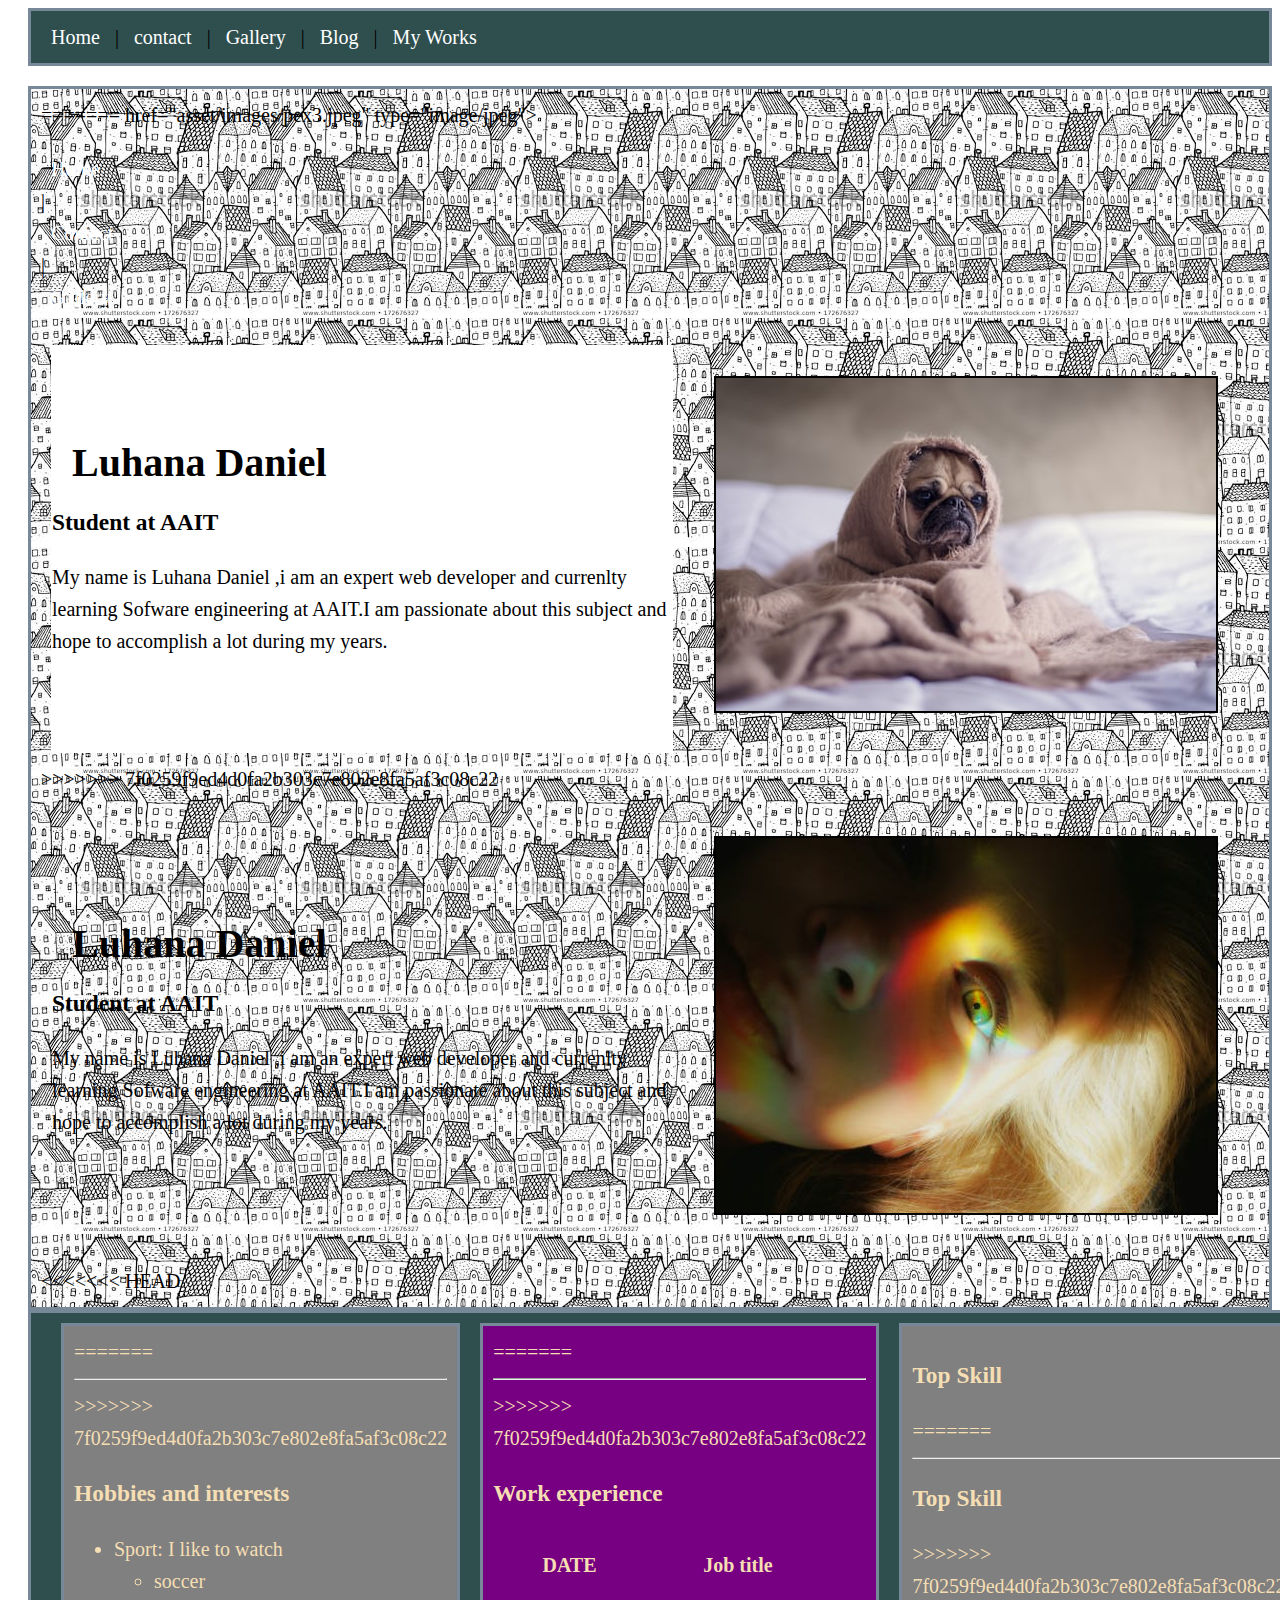
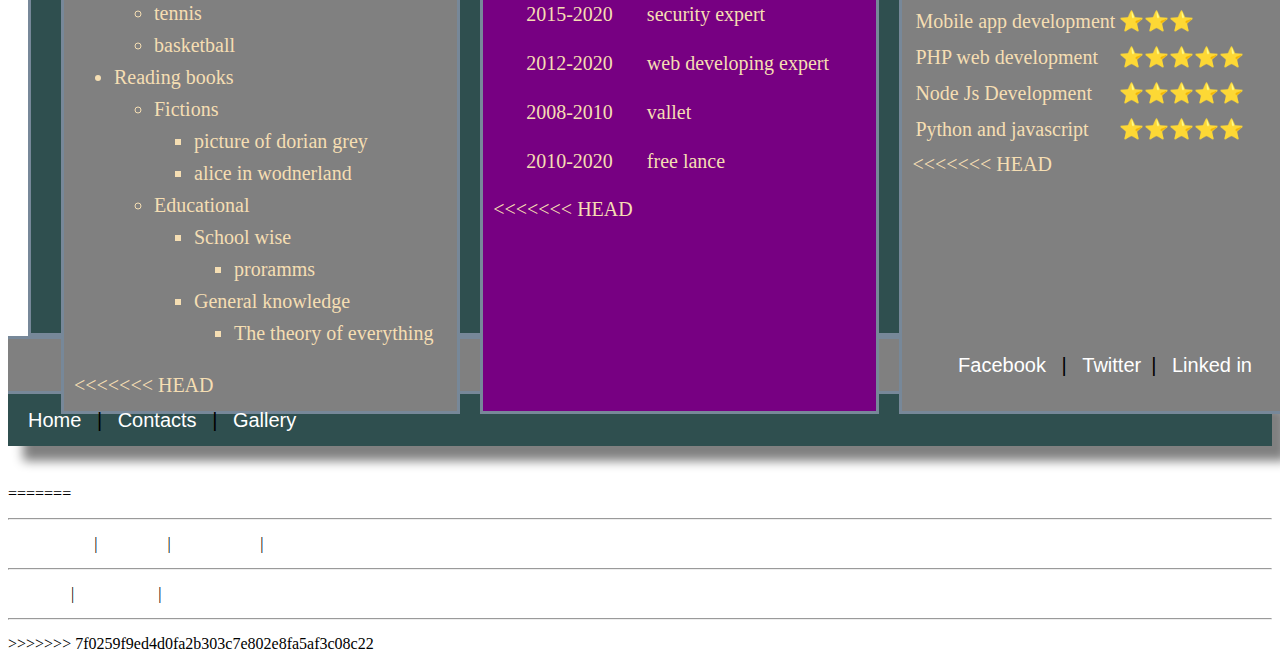
<file: index.html>
<!DOCTYPE html>
<html lang="en">
<head>
    <meta charset="UTF-8">
    <meta name="viewport" content="width=device-width, initial-scale=1.0">
    <title>Luhana</title>
    <link rel="icon" sizes="114x114"
<<<<<<< HEAD
      href="assets/images/pex3.jpeg" type="image/jpeg">
      <link rel="stylesheet" href="assets/css/home.css">
</head>
<body>
    <div class="h1"> 
        <a href="index.html">Home</a> |
     <a href="contact.html">contact</a> |
     <a href="gallery.html">Gallery</a> |
     <a href="blog.html">Blog</a>    |
     <a href="myworks.html">My Works</a>
     </div>
    <div class="h1" id="first">
    <table cellspacing="10">
        <tr>
             <td id="this"><h1>Luhana Daniel</h1>
                <h3>Student at AAIT</h3>
                <p>My name is Luhana Daniel ,i am an expert web developer and currenlty learning Sofware engineering at AAIT.I am passionate about this subject and hope to accomplish a lot during my years. </p>
                </td>
            <td><img src="assets/images/dog.webp" alt= "a quote by arison"></td>
=======
      href="asset/images/pex3.jpeg" type="image/jpeg">
</head>
<body>
    <hr>
    <a href="index.html">Home</a> |
    <a href="contact.html">Contact</a> |
    <a href="gallery.html">Gallery</a>
    <hr>
    <table cellspacing="10">
        <tr>
             <td><h1>Luhana Daniel</h1>
                <h3>Student at AAIT</h3>
                <p>My name is Luhana Daniel ,i am an expert web developer and currenlty learning Sofware engineering at AAIT.I am passionate about this subject and hope to accomplish a lot during my years. </p>
                </td>
            <td><img src="asset/images/front.jpeg" alt= "a quote by arison"></td>
>>>>>>> 7f0259f9ed4d0fa2b303c7e802e8fa5af3c08c22
           
        </tr>
    </table>
    
<<<<<<< HEAD
</div>
<div class="h1" id="two">
  <div class="h1" id="third">
=======
    
    <hr>
>>>>>>> 7f0259f9ed4d0fa2b303c7e802e8fa5af3c08c22
    
    <!--LIST...-->
    <h3>Hobbies and interests</h3>
    <ul>
        <li>Sport: I like to watch 
            <ul>
                <li>soccer</li>
                <li>tennis</li>
                <li>basketball</li>
            </ul>

        </li>
        <li>Reading books</li>
        <ul>
            <li>Fictions</li>
            <ul>
                <li>picture of dorian grey</li>
                <li>alice in wodnerland</li>
            </ul>
            <li>Educational</li>
            <ul><li>School wise
                <ul><li>proramms</li></ul>
                
            </li></ul>
            
            <ul><li>General knowledge</li>
                <ul>
                
                <li>The theory of everything</li>
                </li></ul>
            </ul>
        </ul>
    </ul>
<<<<<<< HEAD
</div>

    <div class="h1" id="four">
=======
    <hr>
    
>>>>>>> 7f0259f9ed4d0fa2b303c7e802e8fa5af3c08c22
    <h3>Work experience</h3>
    <table cellspacing="15">
        <tr>
            <td>
                <th>DATE</th>
            </td>
            <td><th>Job title</th> </td>
        </tr>
        <tr>
            <td></td>
            <td>2015-2020 </td>
            <td></td>
            <td>security expert</td>
        </tr>
        <tr>
            <td></td>
            <td>2012-2020 </td>
            <td></td>
            <td>web developing expert</td>
        </tr>
        <tr>
            <td></td>
            <td>2008-2010 </td>
            <td></td>
            <td>vallet</td>
        </tr>
        <tr>
            <td></td>
            <td>2010-2020 </td>
            <td></td>
            <td>free lance</td>
        </tr>

        

    </table>
<<<<<<< HEAD
</div>
    <div class="h1" id="third">
    <h3>Top Skill</h3>
    <table cellspacing="10"></table>
    
=======
    <hr>
    <h3>Top Skill</h3>
    <table cellspacing="10"></table>
>>>>>>> 7f0259f9ed4d0fa2b303c7e802e8fa5af3c08c22
    <table>
        <tr>
            <td>Mobile app development</td>
            <td>⭐⭐⭐</td>
        </tr>
        <tr>
            <td>PHP web development</td>
            <td>⭐⭐⭐⭐⭐</td>
        </tr>
        <tr>
            <td>Node Js Development</td>
            <td>⭐⭐⭐⭐⭐</td>
        </tr>
        <tr>
            <td>Python and javascript</td>
            <td>⭐⭐⭐⭐⭐</td>
        </tr>
    </table>
<<<<<<< HEAD
</div>
</div >
    <div class="bn" id="bn1"><a href="">Facebook</a> |
        <a href="">Twitter</a>|
        <a href="">Linked in</a> </div>
    <div class="bn" id="bn"><a href="index.html">Home</a> |
        <a href="contact.html">Contacts</a> |
        <a href="gallery.html">Gallery</a></div>
    <br>
=======
    <hr>
    
    
    
  
    <a href="">Facebook</a> |
    <a href="">Twitter</a>|
    <a href="">Linked in</a> |
    <hr>
    <a href="index.html">Home</a> |
    <a href="contact.html">Contacts</a> |
    <a href="gallery.html">Gallery</a>
    
    <hr>
    
>>>>>>> 7f0259f9ed4d0fa2b303c7e802e8fa5af3c08c22
    
    
</body>
</html>
</file>
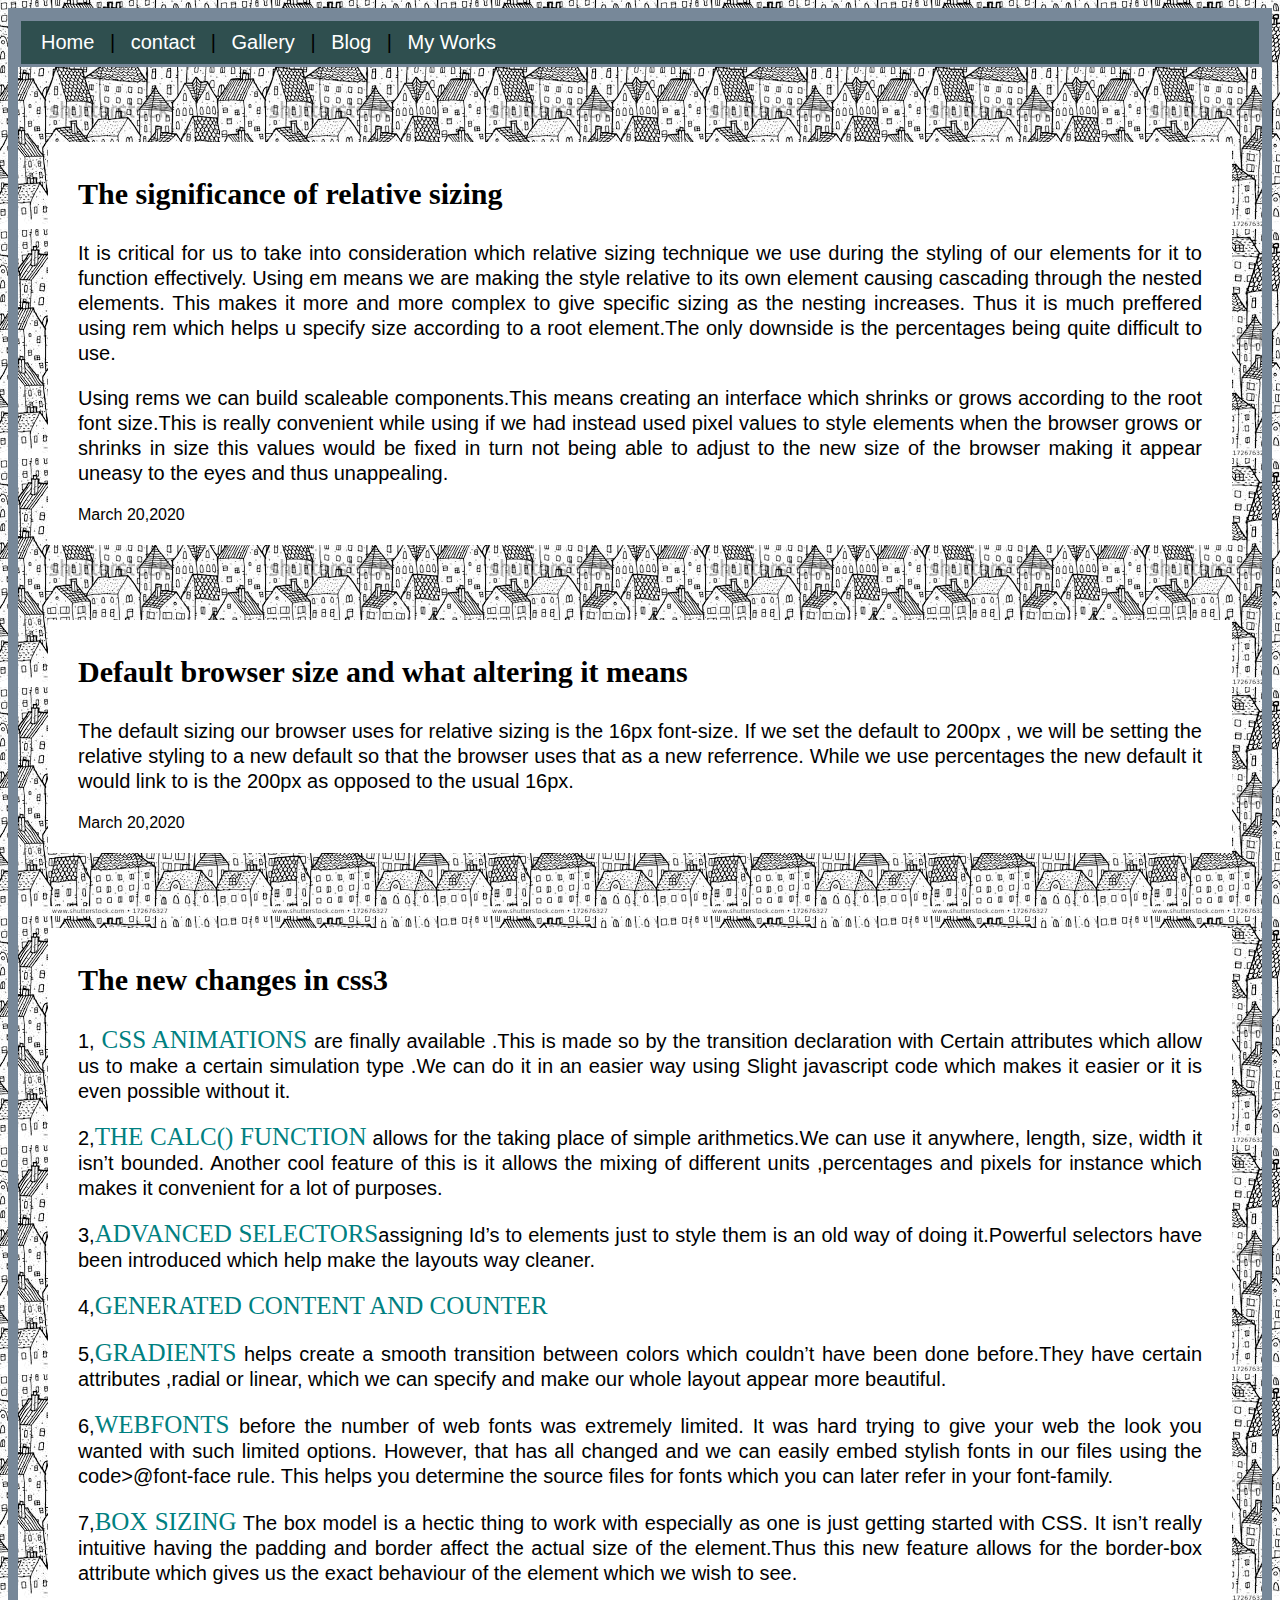
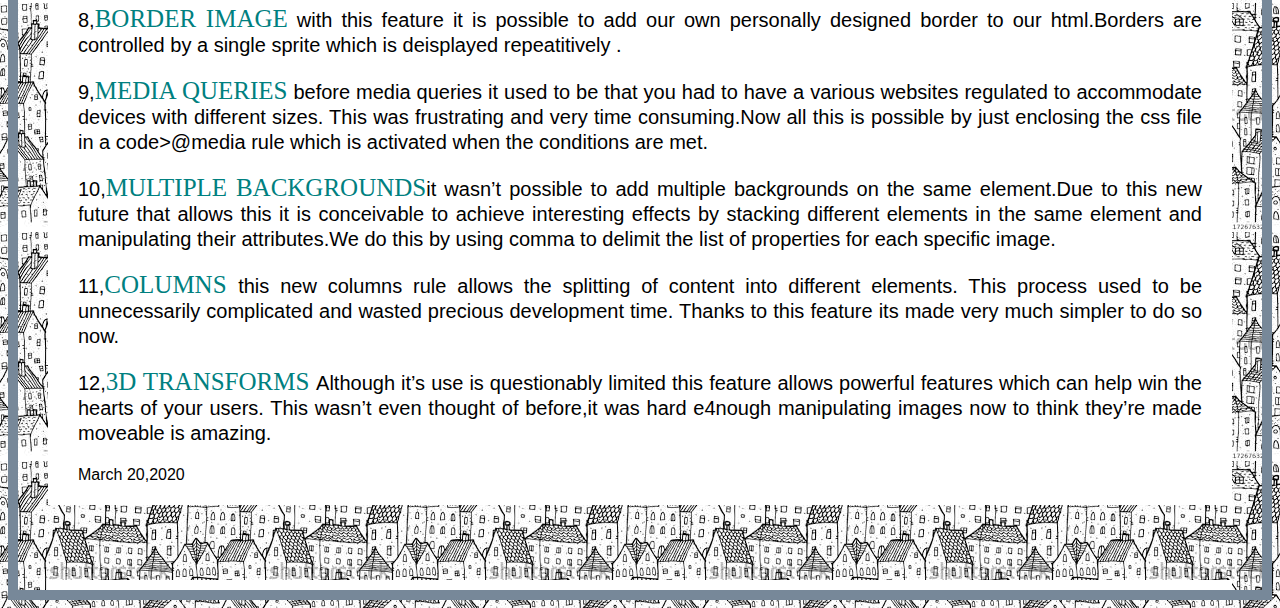
<file: blog.html>
<!DOCTYPE html>
<html lang="en">
<head>
    <meta charset="UTF-8">
    <meta name="viewport" content="width=device-width, initial-scale=1.0">
    <title>Luhana D.Blog</title>
    <link rel="stylesheet" href="./assets/css/blog.css">
    <style> /*this is internal style */
    /* ele{
        key:value
    }*/
   
    </style>
</head>
<body>
    <div class="h1"> 
        <a href="index.html">Home</a> |
     <a href="contact.html">contact</a> |
     <a href="gallery.html">Gallery</a> |
     <a href="blog.html">Blog</a>    |
     <a href="myworks.html">My Works</a>
     </div>
    <div id=content1>
        <section>
            <!--1 post-->
            <p class="title">The significance of relative sizing</p>
            <article>
                <p>It is critical for us to take into consideration which relative sizing
                    technique we use during the styling of our elements for it to function 
                    effectively.  Using em means we are making the style relative to its own
                    element causing cascading through the nested elements. This makes
                    it more and more complex to give specific sizing as the nesting increases.
                    Thus it is much preffered using rem which helps u specify size
                    according to a root element.The only downside is the percentages being
                    quite difficult to use.
                </p>
                <p>
                    Using rems we can build scaleable components.This means creating
                    an interface which shrinks or grows according to the root font size.This
                    is really convenient while using
                    if we had instead used pixel values to style elements when the browser
                    grows or shrinks in size this values would be fixed in turn not being able to
                    adjust to the new size of the browser making it appear uneasy to the eyes
                    and thus unappealing.</p>
                 </article>
            <p class="date">March 20,2020</p>
        </section>

       <section>
            <!--2 post-->
            <p class="title">Default browser size and what altering it means</p>
            <article>
                <p id="the">The default sizing our browser uses for relative sizing is the 16px font-size.
                    If we set the default to 200px 
                    , we will be setting the relative styling to a new default so that the browser uses that as
                    a new referrence. While we use percentages the new default it would link
                    to is the 200px as opposed to the usual 16px.</p>
                 </article>
            <p class="date">March 20,2020</p>
        </section>

        <section>
            <!--2 post-->
            <p class="title">The new changes in css3</p>
            <article>
            <p>1,<span class="word"> Css animations </span>are finally available .This is made so by the transition declaration with 
                Certain attributes which allow us to make a certain simulation type .We can do it in an easier way using
                Slight javascript code which makes it easier or it is even possible without it.
                <p>2,<span class="word">the calc() function</span> allows for the taking place of simple arithmetics.We can use it anywhere, length, size, width it isn’t bounded. Another cool feature of this is it allows the mixing of different units ,percentages and pixels for instance which makes it convenient for a lot of purposes.
                    <p>3,<span class="word">advanced selectors</span>assigning Id’s to elements just to style them is an old way of doing it.Powerful selectors have been introduced which help make the layouts way cleaner.
                        <p>4,<span class="word">generated content and counter</span>
                            <p>5,<span class="word">gradients</span> helps create a smooth transition between colors which couldn’t have been done before.They have certain attributes ,radial or linear, which we can specify and make our whole layout appear more beautiful.
                            <p> 6,<span class="word">webfonts </span>before the number of web fonts was extremely limited. It was hard trying to give your web the look you wanted with such limited options. However, that has all changed and we can easily embed stylish fonts in our files using the code>@font-face rule. This helps you determine the source files for fonts which you can later refer in your font-family.
            <p> 7,<span class="word">box sizing</span> The box model is a hectic thing to work with especially as one is just getting started with CSS. It isn’t really intuitive having the padding and border affect the actual size of the element.Thus this new feature allows for the border-box attribute which gives us the exact behaviour of the element which we wish to see.
               <p> 8,<span class="word">border image</span> with this feature it is possible to add our own personally designed border to our html.Borders are controlled by a single sprite which is deisplayed repeatitively .
               <p> 9,<span class="word">media queries</span> before media queries it used to be  that you had to have a various websites regulated to accommodate devices with different sizes. This was frustrating and very time consuming.Now all this is possible by just enclosing the css file in a code>@media rule which is activated when the conditions are met.
               <p> 10,<span class="word">multiple backgrounds</span>it wasn’t possible to add multiple backgrounds on the same element.Due to this new future that allows this it is conceivable to achieve interesting effects by stacking different elements in the same element and manipulating their attributes.We do this by using comma to delimit the list of properties for each specific image.
               <p> 11,<span class="word">columns </span>this new columns rule allows the splitting of content into different elements. This process used to be unnecessarily complicated and wasted precious development time. Thanks to this feature its made very much simpler to do so now.
                <p>12,<span class="word">3D transforms </span>Although it’s use is questionably limited this feature allows powerful features which can help win the hearts of your users. This wasn’t even thought of before,it was hard e4nough manipulating images now to think they’re made moveable is amazing.
                </p></p> </p> </p></p></p> </p> </p> </p> </p></p>
                 </p>    
            </article>
            <p class="date">March 20,2020</p>
        </section>

        <section>
    </div>
    
    
</body>
</html>
</file>
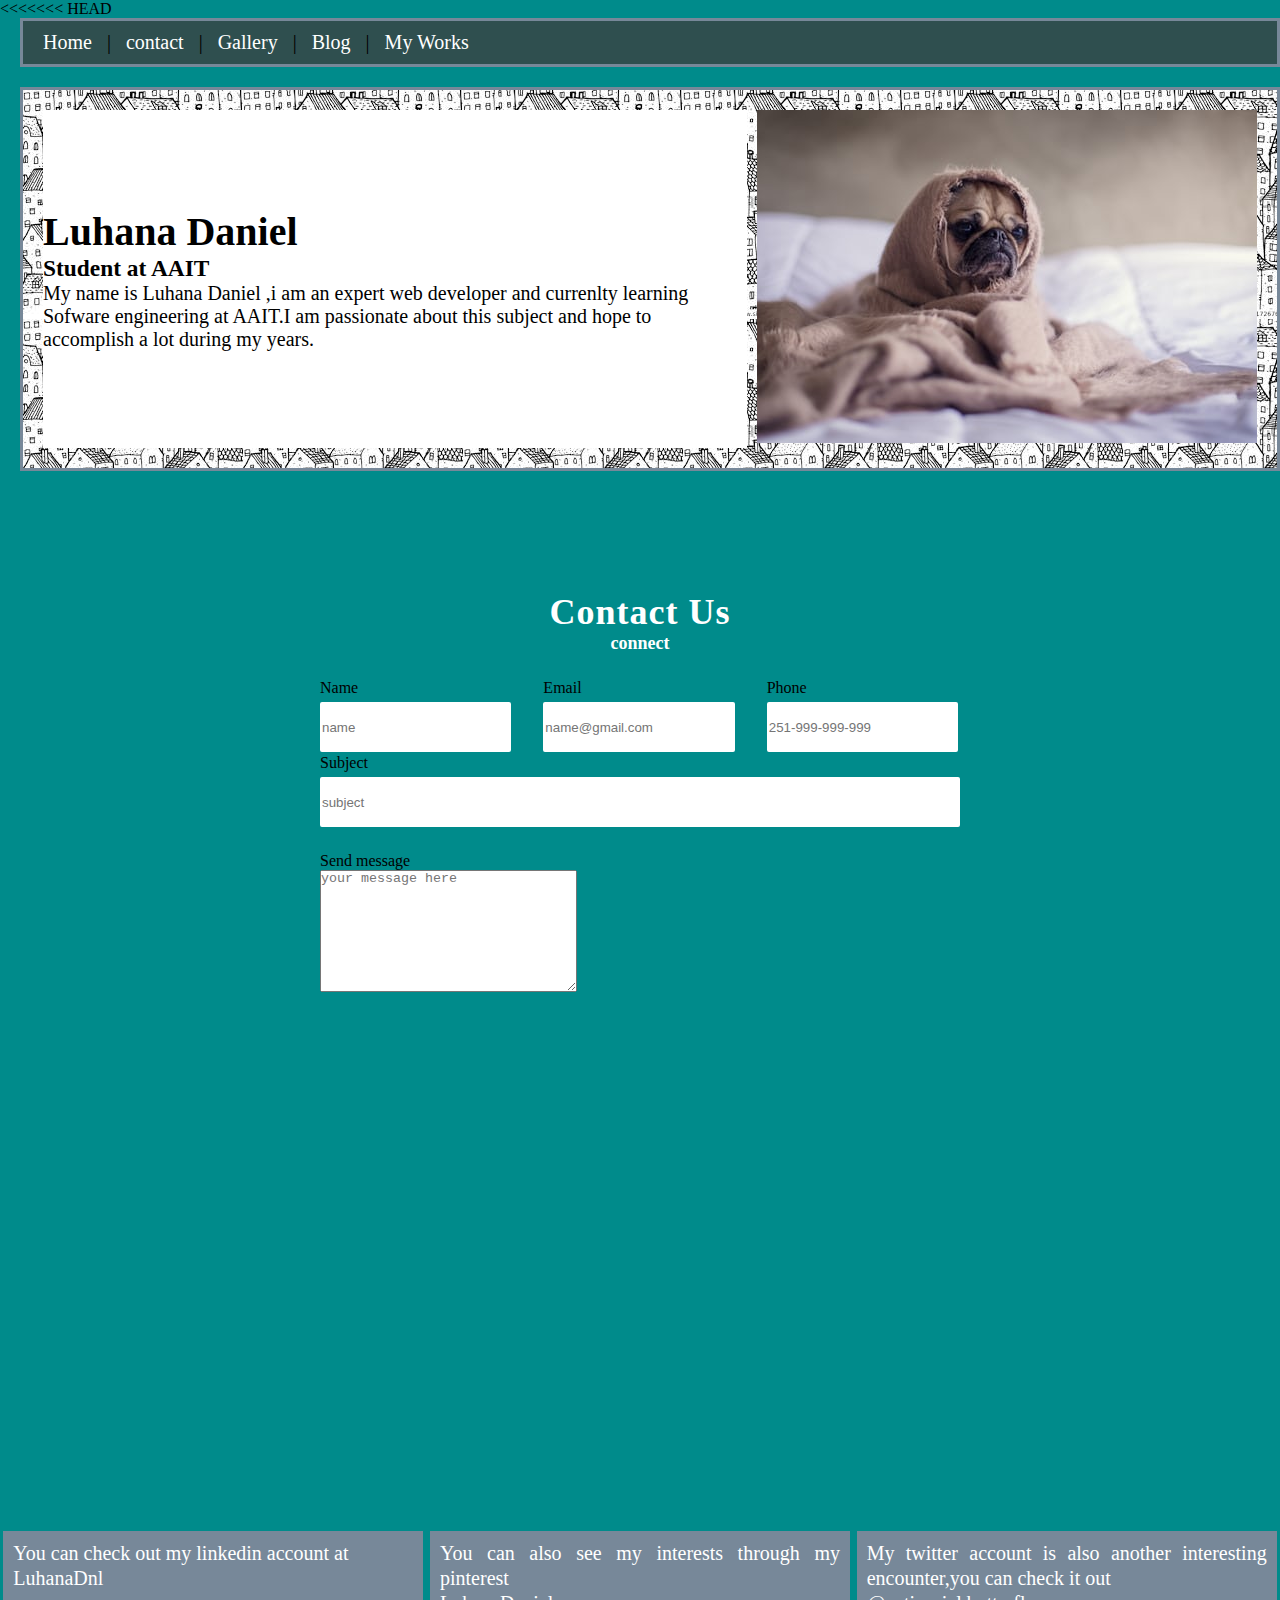
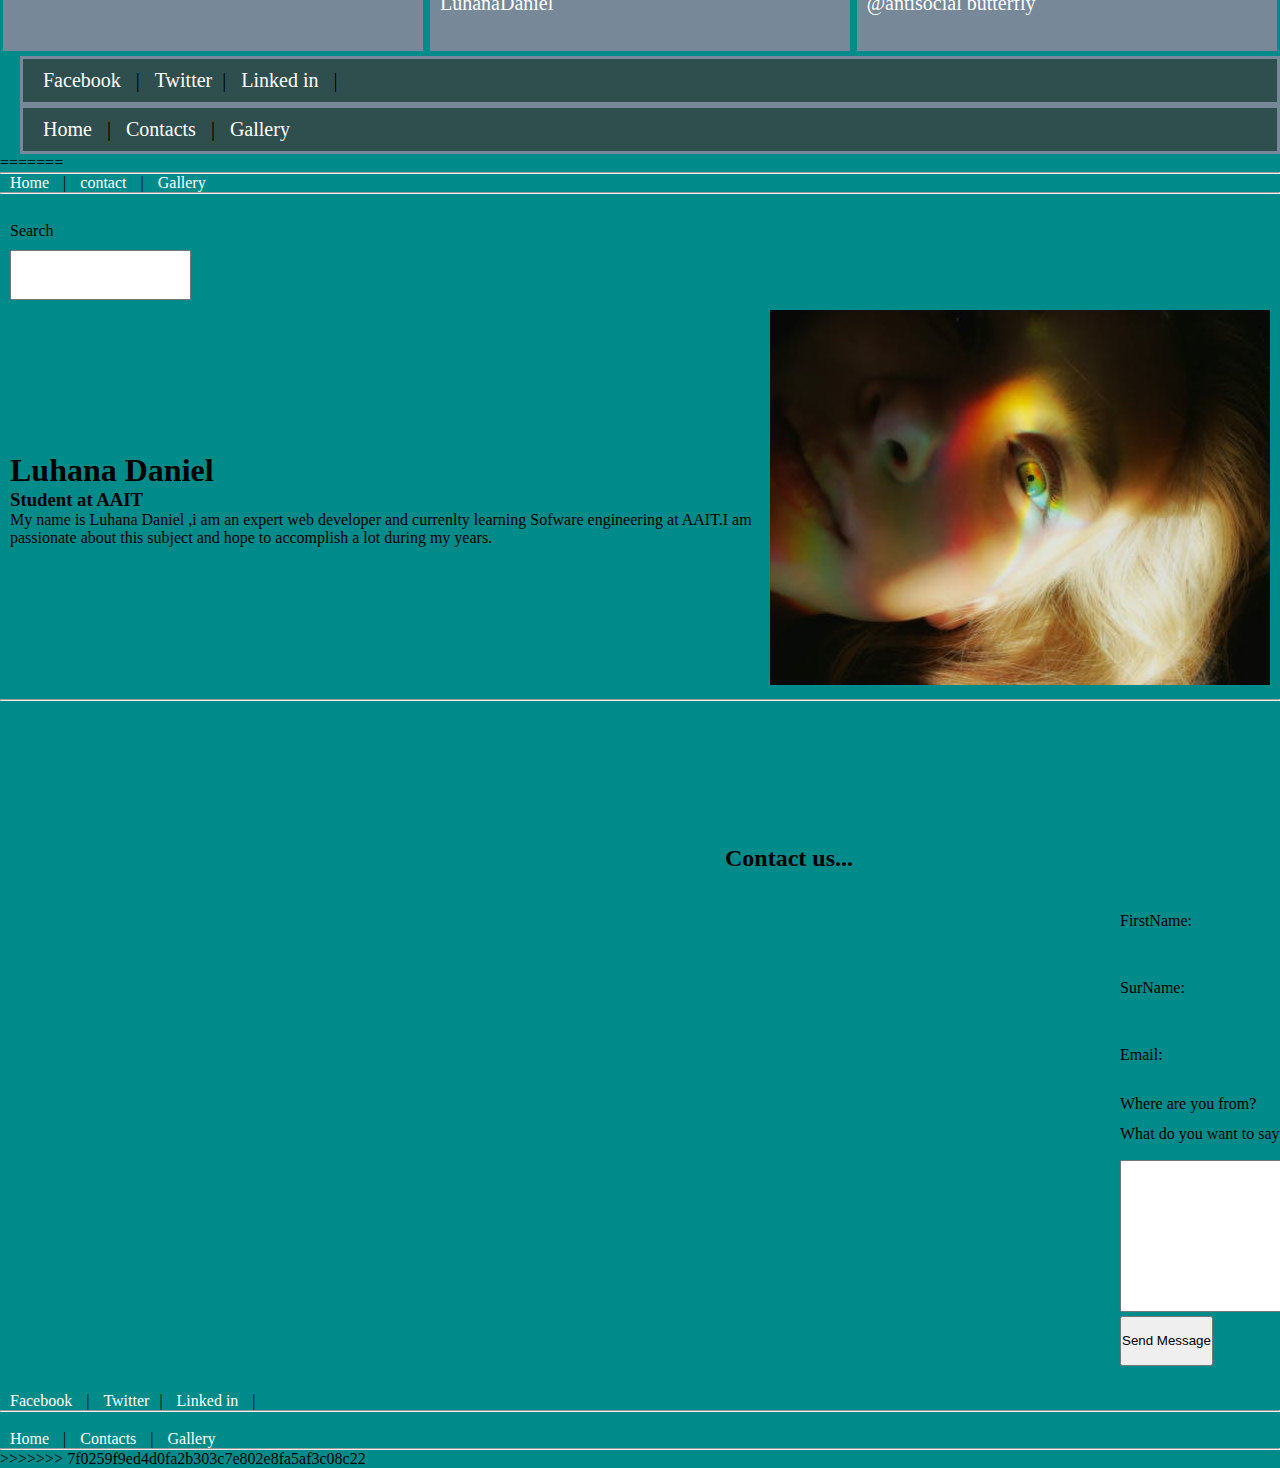
<file: contact.html>
<!DOCTYPE html>
<html lang="en">
<head>
    <meta charset="UTF-8">
    <meta name="viewport" content="width=device-width, initial-scale=1.0">
    <title>Luhana</title>
    <link rel="icon" sizes="114x114"
      href="asset/images/pex3.jpeg" type="image/jpeg">
<<<<<<< HEAD
      <link rel="stylesheet" href="./assets/css/contact.css">
</head>
<body>
    <div class="h1"> 
        <a href="index.html">Home</a> |
     <a href="contact.html">contact</a> |
     <a href="gallery.html">Gallery</a> |
     <a href="blog.html">Blog</a>    |
     <a href="myworks.html">My Works</a>
     </div>
     <div class="h1" id="first">
        <table cellspacing="10">
            <tr>
                 <td id="this"><h1>Luhana Daniel</h1>
                    <h3>Student at AAIT</h3>
                    <p>My name is Luhana Daniel ,i am an expert web developer and currenlty learning Sofware engineering at AAIT.I am passionate about this subject and hope to accomplish a lot during my years. </p>
                    </td>
                <td><img src="assets/images/dog.webp" alt= "a quote by arison"></td>
               
            </tr>
        </table>
        
        
    </div>
    
    <div class="wrapper">
    <div class="content">
        <h1>Contact Us</h1>
        <p>connect</p>
    </div>
    <div class="form">
        <div class="top">
            <div class="inner">
                <div class="label" >Name</div>
                <input type="text" placeholder="name">
            </div>
            <div class="inner">
                <div class="label">Email</div>
                <input type="text" placeholder="name@gmail.com">
            </div>
            <div class="inner">
                <div class="label">Phone</div>
            <input type="text" placeholder="251-999-999-999"></div>
        </div>
        <div class="middle">
            <div class="inner">
                <div class="label">Subject</div>
            <input type="text" placeholder="subject"></div>
        </div>
        </div>
        <div class="bottom">
            <div class="inner">
                <div class="label">Send message</div>
            <textarea name="" id="" cols="30" rows="10" placeholder="your message here"></textarea>
        </div>
        </div>
    </div>
</div>
<div> <td rowspan="10"><div class="mapouter">
    <div class="gmap_canvas"><iframe width="600" height="500" id="gmap_canvas" 
     src="https://maps.google.com/maps?q=addis%20ababa%20university&t=&z=13&ie=UTF8&iwloc=&output=embed" frameborder="0" 
     scrolling="no" marginheight="0" marginwidth="0"></iframe><a href="https://periodic-table-of-elements.net">
         periodic-table-of-elements.net</a></div>
         <style>.mapouter{margin-left: 500px; justify-content: right ; text-align:right; height:200px;width:300px;}.gmap_canvas 
         {overflow:hidden;background:none!important;height:200px;width:300px;}</style></div></td></tr>
</div>
<section id="sec">
    <article><p>You can check out my linkedin account at </p>
    <p>LuhanaDnl</p></article>
    <article><p>You can also see my interests through my pinterest</p> <p>LuhanaDaniel</p> </article>

    <article><p>My twitter account is also another interesting encounter,you can check it out</p> 
    <p>@antisocial butterfly</p> </article>
</section>
<div class="h1"><a href="">Facebook</a> |
    <a href="">Twitter</a>|
    <a href="">Linked in</a> |</div>
<div class="h1"><a href="index.html">Home</a> |
    <a href="contact.html">Contacts</a> |
    <a href="gallery.html">Gallery</a></div>


=======
</head>
<body>
    
    <hr>
    <a href="index.html">Home</a> |
    <a href="contact.html">contact</a> |
    <a href="gallery.html">Gallery</a>
    <hr>
    <table cellspacing="10">
        <br>
        <td>Search</td>
        <tr><td><input type="search" id="search" name="search"></td>
        
        </tr>
        <tr>
            <td><h1>Luhana Daniel</h1>
                <h3>Student at AAIT</h3>
                <p>My name is Luhana Daniel ,i am an expert web developer and currenlty learning Sofware engineering at AAIT.I am passionate about this subject and hope to accomplish a lot during my years. </p>
                </td>
            <td><img src="asset/images/front.jpeg" alt= "a quote by arison"></td>
            
        </tr>
    </table>
    
    
    <hr>
    

    
    <form action="mailto:luhanad@gmail.com"enctype='UTF-8'> 
        
        <table cellspacing="10">
            
            <caption><h2>Contact us...</h2></caption> 
            
            <tr>
       <td rowspan="10"><div class="mapouter"><div class="gmap_canvas"><iframe width="600" height="500" id="gmap_canvas" src="https://maps.google.com/maps?q=addis%20ababa%20university&t=&z=13&ie=UTF8&iwloc=&output=embed" frameborder="0" scrolling="no" marginheight="0" marginwidth="0"></iframe><a href="https://periodic-table-of-elements.net">periodic-table-of-elements.net</a></div><style>.mapouter{position:relative;text-align:right;height:500px;width:600px;}.gmap_canvas {overflow:hidden;background:none!important;height:500px;width:600px;}</style></div></td></tr>
        <td><label for="fName">FirstName:</label></td>
        <td><input type="text"    name= FirstName  id="fName"></td></tr>  
        <tr>
        <br>
        <td><label for="sName">SurName:</label></td>
        <td><input type="text"   name=SurName   id="sName"></td></tr>
        <tr>
        <br>
        <td><label for="email">Email:</label></td>
        
        <td><input type="text"   name=Email      id="email"></td></tr>
        <tr>
        <br>
          <td>Where are you from?</td>
          <td><select name="country" id="">
          <option value="Af">AFRICA</option>
          <option value="As">ASIA</option>
          <option value="Eu">ENROPE</option>
        </select>   
    </td>
    </tr>
    <tr>
        <br>
        <br>
       <td> What do you want to say?</td></tr>
        <br>
        <br>
        <tr>
        <td><textarea name="" id="" cols="30" rows="10"></textarea>
            <input type="submit" value="Send Message">
        </td>
         <br>
        <tr></tr>

    </table>
    </form>
<a href="">Facebook</a> |
<a href="">Twitter</a>|
<a href="">Linked in</a> |
<hr>
<br>
<a href="index.html">Home</a> |
<a href="contact.html">Contacts</a> |
<a href="gallery.html">Gallery</a>

<hr>
>>>>>>> 7f0259f9ed4d0fa2b303c7e802e8fa5af3c08c22


</body>
</html>
</file>
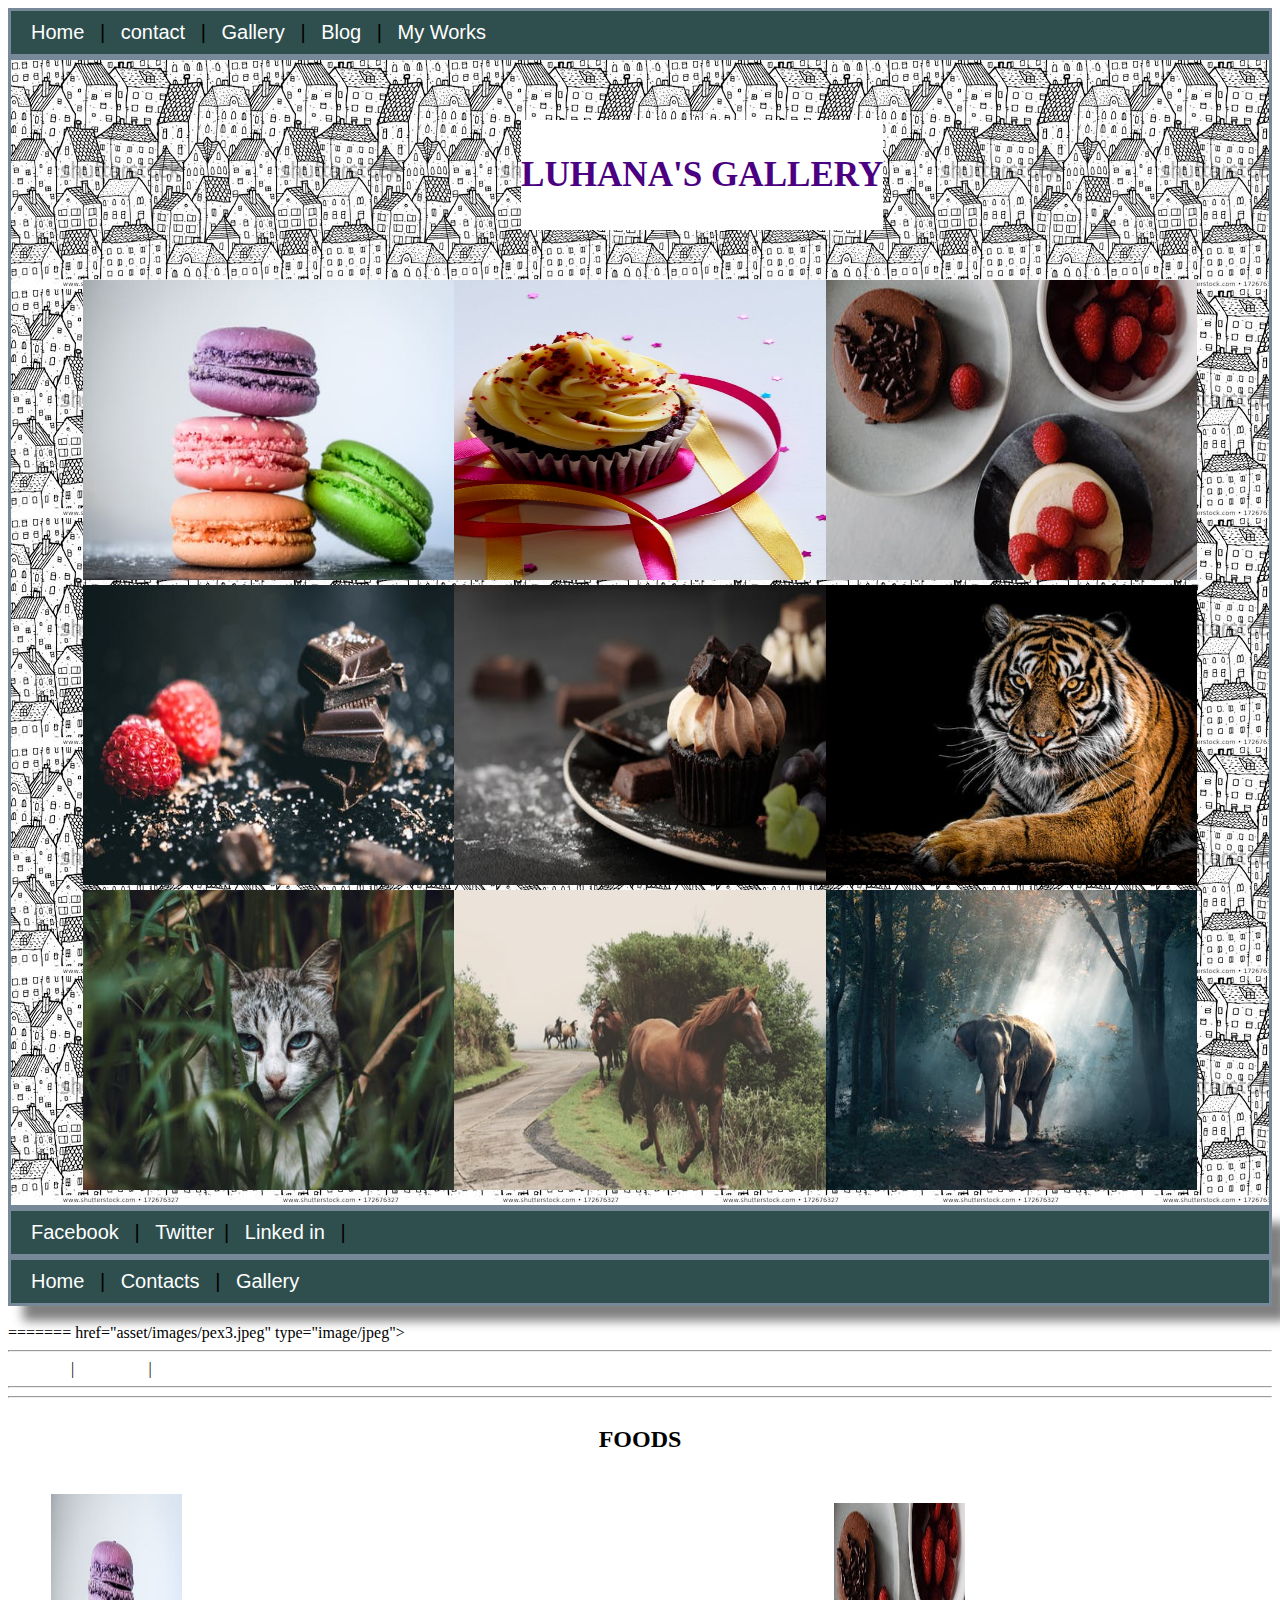
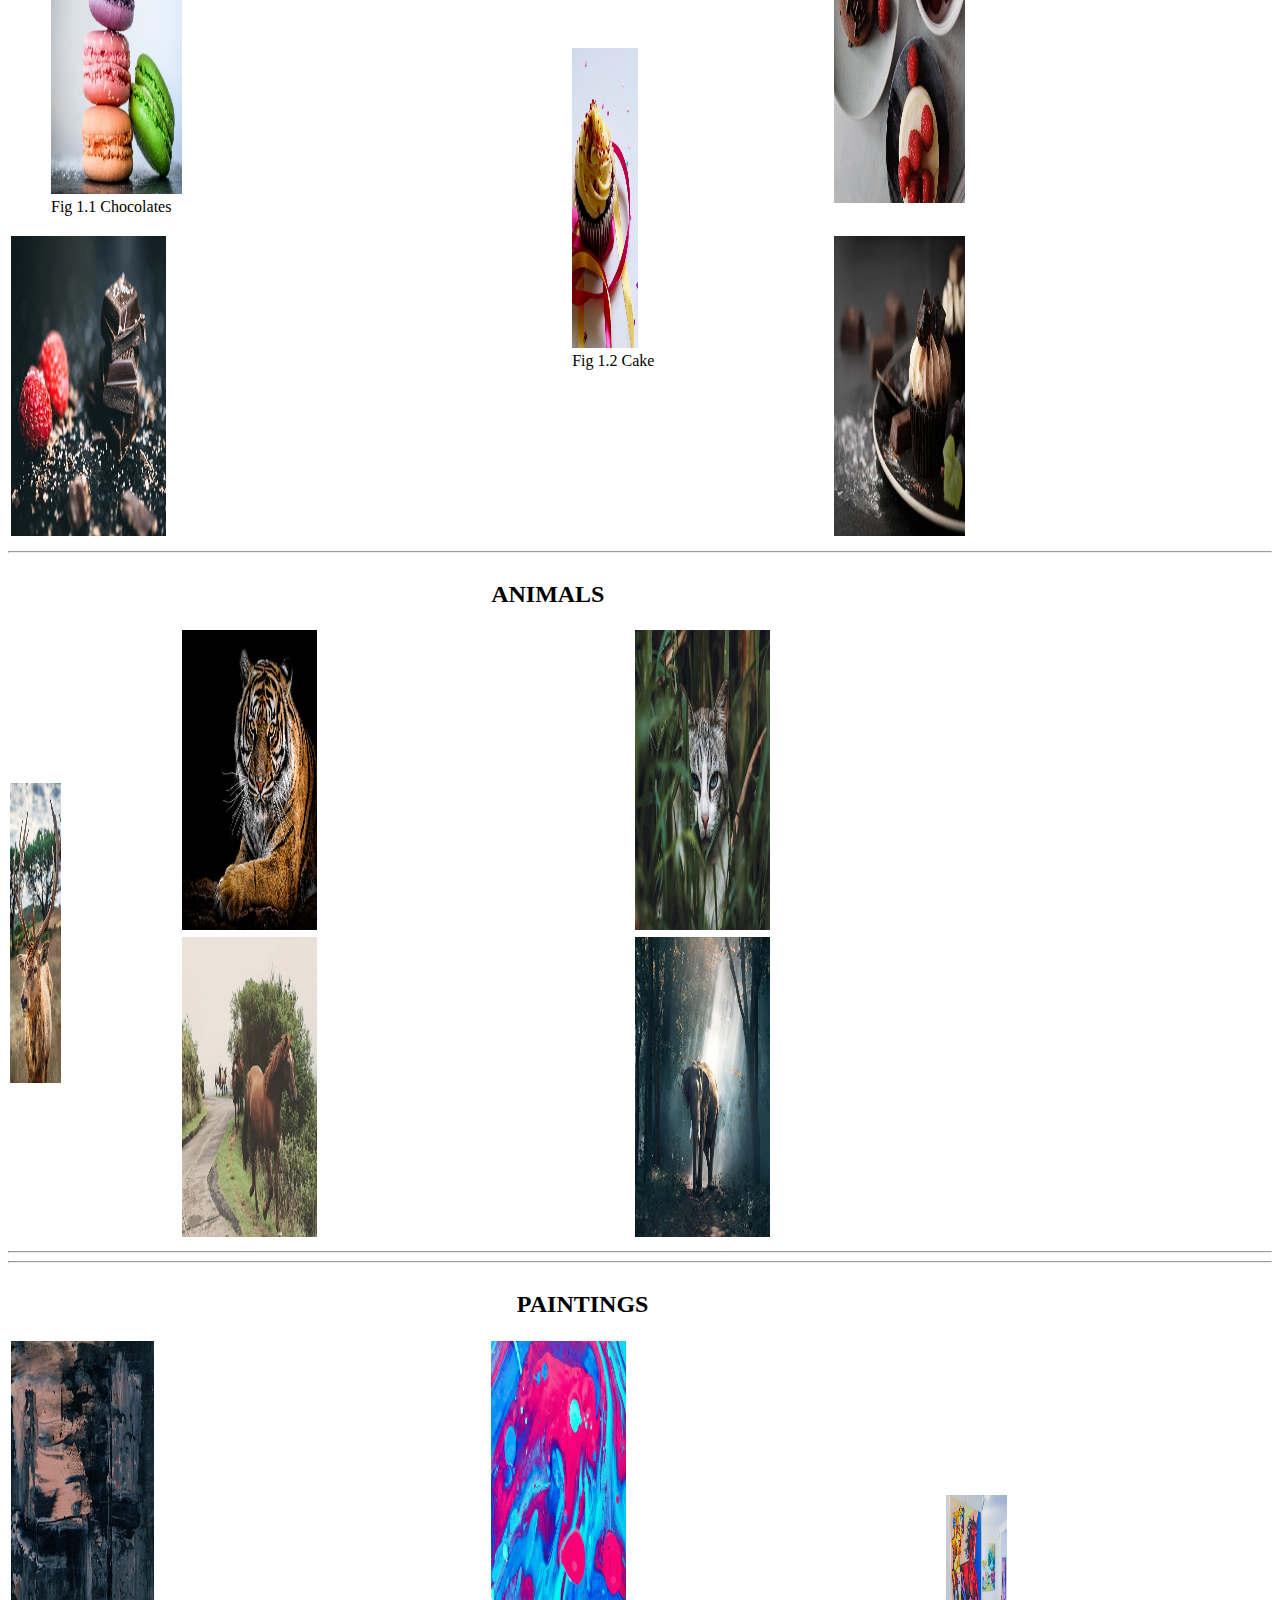
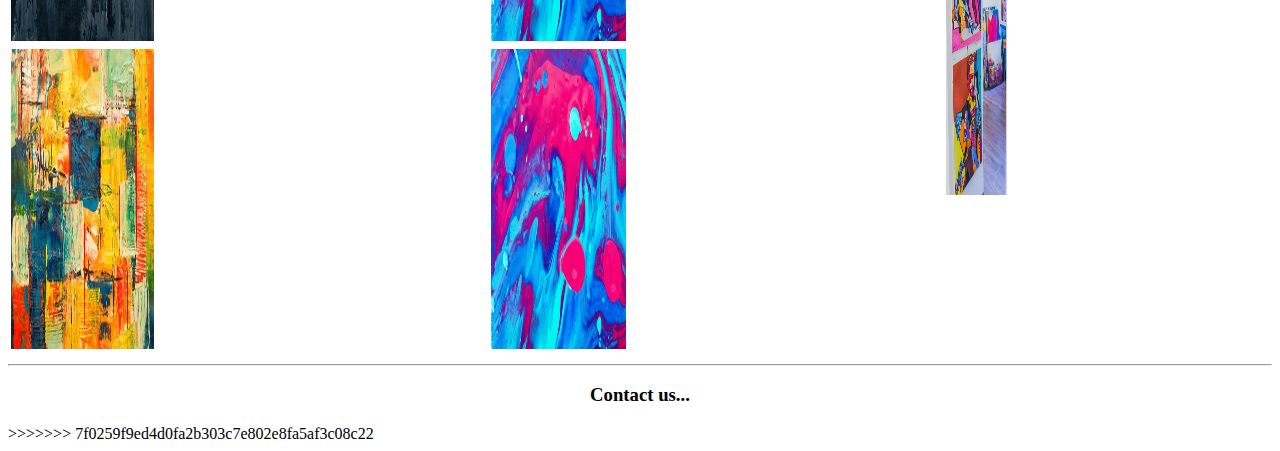
<file: gallery.html>
<!DOCTYPE html>
<html lang="en">
<head>
    <meta charset="UTF-8">
    <meta name="viewport" content="width=device-width, initial-scale=1.0">
    <title>Luhana</title>
    <link rel="icon" sizes="114x114"
<<<<<<< HEAD
      href="assets/images/pex3.jpeg" type="image/jpeg">
      <link rel="stylesheet" href="./assets/css/gallery.css">
      
</head>
<body>
    
    <div class="h1">
        <a href="index.html">Home</a> |
    <a href="contact.html">contact</a> |
    <a href="gallery.html">Gallery</a> |
    <a href="blog.html">Blog</a>    |
    <a href="myworks.html">My Works</a>
    </div>
    

  <div class="h1" id="gal">
        
       <div id=header1><h3 >Luhana's Gallery</h3></div> 
     
        
        <div id="l1">
           <img class="first" src="assets/images/f4.jpeg" alt=""">
           <img src="assets/images/f5.jpg" alt="">
            <img class="sec"  src="assets/images/f2.jpg" alt="">
        </div>
        <div id="l2">
            <img class="first" src="assets/images/f7.jpeg" alt="">
            <img  src="assets/images/f1.jpg" alt="">
           
        <img class="sec" src="assets/images/tig.jpg" alt="">
    </div>
    <div id="l3">
            <img class="first"src="assets/images/cat.jpg" alt="">
                <img src="assets/images/horse.jpg" alt="a city">
                <img class="sec" src="assets/images/elephant.jpg" alt="" >
            </div>      
           
        
        
       
    
    
    
        
   
     
   
        </div>

<div class="bn"><a href="">Facebook</a> |
    <a href="">Twitter</a>|
    <a href="">Linked in</a> |</div>
<div class="bn"><a href="index.html">Home</a> |
    <a href="contact.html">Contacts</a> |
    <a href="gallery.html">Gallery</a></div>
<br>
=======
      href="asset/images/pex3.jpeg" type="image/jpeg">
</head>
<body>
    
    <hr>
    <a href="index.html">Home</a> |
    <a href="contact.html">contact</a> |
    <a href="gallery.html">Gallery</a>
    <hr>

    <table>
        
        <caption><h2>FOODS</h2></caption>
        <hr>
        
        <tr>
           <tr><td><figure><img src="asset/images/f4.jpeg" alt="a city"><figcaption>Fig 1.1 Chocolates</figcaption></figure></td><td rowspan="2"><figure><img src="asset/images/f5.jpg" alt=""><figcaption>Fig 1.2 Cake</figcaption></figure></td>
            <td><img src="asset/images/f2.jpg" alt=""></td></tr></td>
            <tr><td><img src="asset/images/f7.jpeg" alt=""></td><td><img src="asset/images/f1.jpg" alt=""></td></tr>
           
        </tr>
    </table>
    
    
    <hr>
    <table style="border-collapse= collapse"cellspacing="1" >
        <caption><h2>ANIMALS</h2></caption>
        
        <tr>
            <td rowspan="2"><img src="asset/images/moose.jpg" alt=""></td>
            <td><img src="asset/images/tig.jpg" alt=""></td>
            <td><img src="asset/images/cat.jpg" alt="">
                <tr ><td><img src="asset/images/horse.jpg" alt="a city"></td><td><img src="asset/images/elephant.jpg" alt="" style="position: sticky;"></td>
            </tr></td>
           
        </tr>
        
       
    </table>
    
    <table>
        <hr>
        <caption><h2>PAINTINGS</h2></caption>
        
        <hr>
        
        <tr>
            <td><img src="asset/images/p1.jpg" alt=""></td>
            <td><img src="asset/images/p2.jpeg" alt="">
                <td rowspan="2"><img src="asset/images/p3.jpeg" alt=""></td><tr><td><img src="asset/images/p4.jpeg" alt="a city"></td><td><img src="asset/images/p2.jpeg" alt="" style="position: sticky;"></td>
            <td></td></tr></td>
           
        </tr>
    </table>
    
    <hr>
   
    
<h3 align="center">Contact us...</h3>
>>>>>>> 7f0259f9ed4d0fa2b303c7e802e8fa5af3c08c22
</body>
</html>
</file>
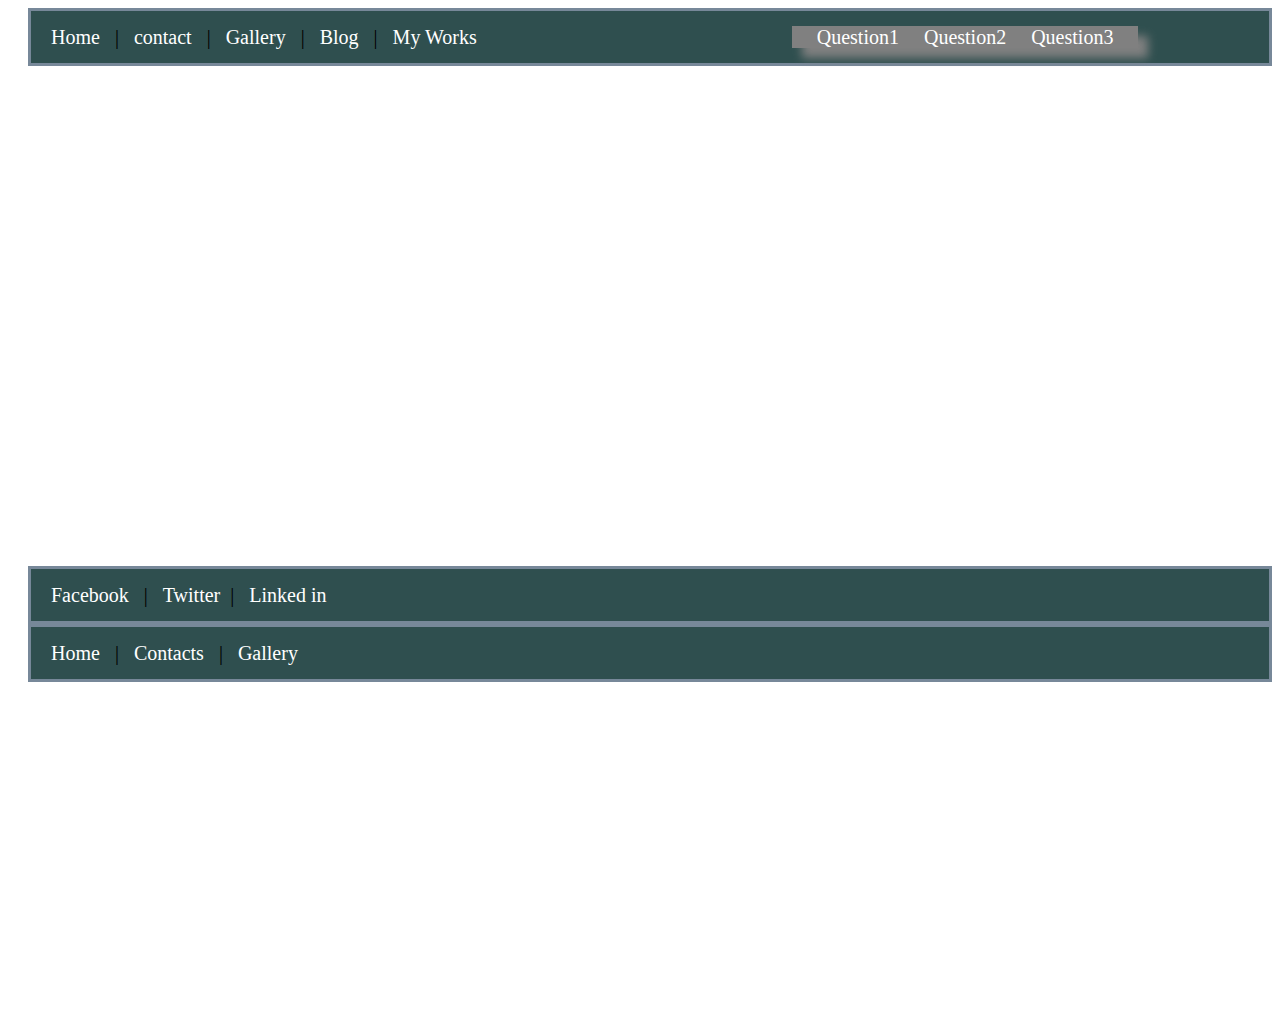
<file: myworks.html>
<!DOCTYPE html>
<html lang="en">
<head>
    <meta charset="UTF-8">
    <meta name="viewport" content="width=device-width, initial-scale=1.0">
    <title>Document</title>
    <link rel="stylesheet" href="assets/css/home.css">
</head>
<body id="works">
    
    <div  class="h1" >
        <a href="index.html" >Home</a> |
    <a href="contact.html">contact</a> |
    <a href="gallery.html">Gallery</a> |
    <a href="blog.html">Blog</a>    |
    <a href="myworks.html">My Works</a>
    <span id="spi"><a href="./assets/answers/selectorsExercise.html" id="rn"> Question1</a>
        <a href="./assets/answers/Question2.html" id="rn">Question2</a>
        <a href="./assets/answers/question3.html" id="rn">Question3</a> </span>
     
    
    </div>
    <div id="empty"></div>

    
    <div class="h1" id="bn"><a href="">Facebook</a> |
        <a href="">Twitter</a>|
        <a href="">Linked in</a> </div>
    <div class="h1" id="bn"><a href="index.html">Home</a> |
        <a href="contact.html">Contacts</a> |
        <a href="gallery.html">Gallery</a></div>
    <br>
    
</body>

</html>
</file>
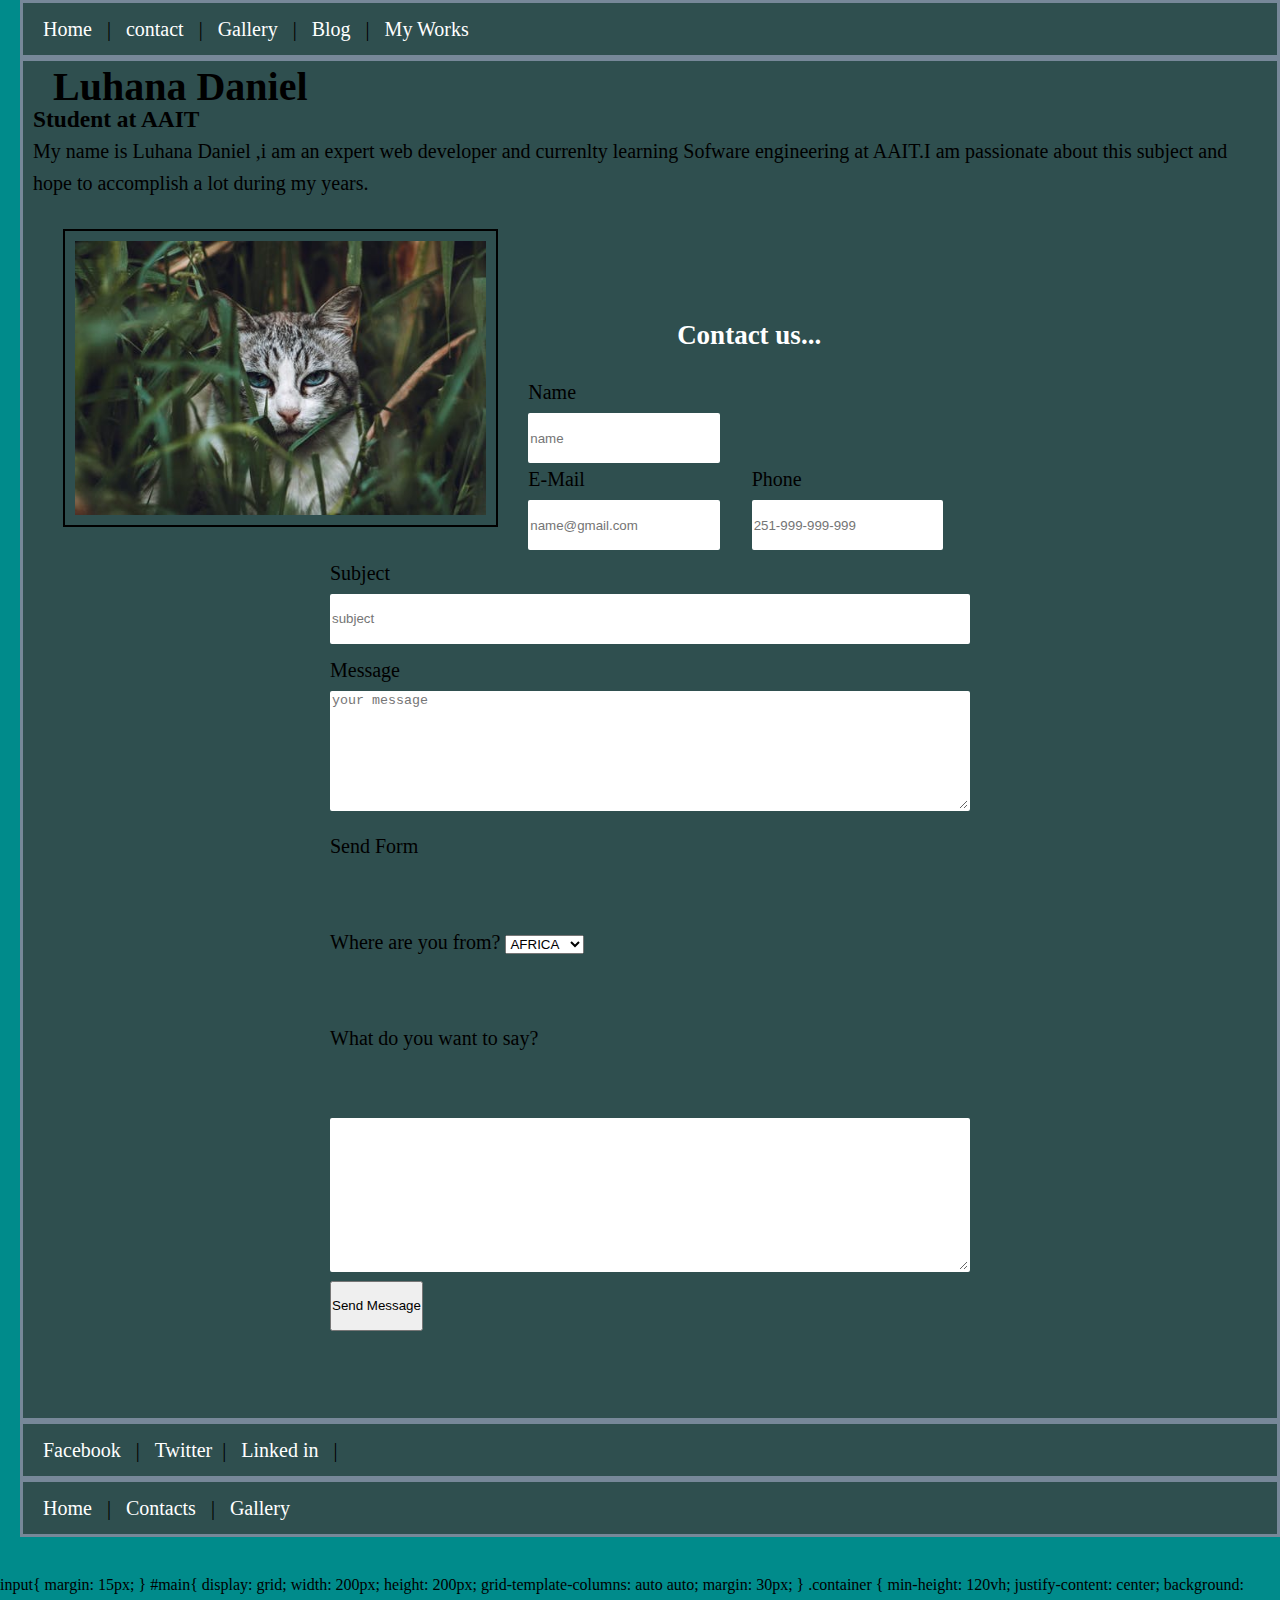
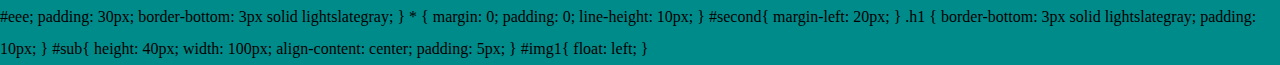
<file: new.html>
<!DOCTYPE html>
<html lang="en">
<head>
    <meta charset="UTF-8">
    <meta name="viewport" content="width=device-width, initial-scale=1.0">
    <title>Luhana</title>
    <link rel="icon" sizes="114x114"
      href="asset/images/pex3.jpeg" type="image/jpeg">
        <link rel="stylesheet" href="./assets/css/contact.css">
        <link rel="stylesheet" href="./assets/css/home.css">
</head>
<body>
    
    
   <div class="h1"> 
       <a href="index.html">Home</a> |
    <a href="contact.html">contact</a> |
    <a href="gallery.html">Gallery</a> |
    <a href="blog.html">Blog</a>    |
    <a href="myworks.html">My Works</a>
    </div>


<div class="h1">
    
    
    <div id="first1">
        <div><h1>Luhana Daniel</h1>
            <h3>Student at AAIT</h3>
            <p>My name is Luhana Daniel ,i am an expert web developer and currenlty learning Sofware engineering at AAIT.I am passionate about this subject and hope to accomplish a lot during my years. </p>
        
          
              <img id="img1" src="assets/images/cat.jpg" alt= "a quote by arison"></td>
        </div>       
                
               
            
        
    </div>

    

    <div class="wrapper">
      <div  class="content"> 
        
            
            
                <h2>Contact us...</h2>
        </div>
            
        <div class="form">   
      
        <div class="top">
             <div class="inner">
                <div class="label">Name</div>
                <input type="text" placeholder="name">
            </div>
            <div class="inner">
                <div class="label">E-mail</div>
                <input type="text" placeholder="name@gmail.com">
            </div>
            <div class="inner">
                <div class="label">Phone</div>
                <input type="text" placeholder="251-999-999-999">
            </div>
         </div> 
         <div class="middle">
            <div class="inner">
                <div class="label">Subject</div>
                <input type="text" placeholder="subject">
            </div>
         </div>
         <div class="bottom">
            <div class="inner">
                <div class="label">Message</div>
                <textarea name="" id="" cols="30" rows="10" placeholder="your message"></textarea>
            </div>
         </div>
         <div class="btn">Send Form</div>
        
        <br>
        
       
        <br>
         <div> Where are you from?
            <select name="country" id="">
            <option value="Af">AFRICA</option>
            <option value="As">ASIA</option>
            <option value="Eu">ENROPE</option>
          </select>   </div>
    
    
    
        <br>
        <br>
       <div> What do you want to say?</div>
        <br>
        <br>
        
       <div> <textarea name="" id="" cols="30" rows="10"></textarea>
        <input id="sub" type="submit" value="Send Message">
    </div>
    </div>
    </div>
    
         <br>
        

        </div>
    </form>
</div>
<div class="h1"><a href="">Facebook</a> |
    <a href="">Twitter</a>|
    <a href="">Linked in</a> |</div>
<div class="h1"><a href="index.html">Home</a> |
    <a href="contact.html">Contacts</a> |
    <a href="gallery.html">Gallery</a></div>
<br>


</div>


</body>
</html>

input{
    margin: 15px;

}

#main{
    
    display: grid;
    width: 200px;
    height: 200px;
    grid-template-columns: auto auto;
    margin: 30px;
     
}
.container {
    min-height: 120vh;
  
    justify-content: center;
    background: #eee;
    padding: 30px;
    border-bottom: 3px solid lightslategray;
  }
  * {
    margin: 0;
    padding: 0;
    line-height: 10px;
    
  }
  #second{
      margin-left: 20px;
  }
  .h1 {
    border-bottom: 3px solid lightslategray;
    padding: 10px;
  }
  #sub{
      height: 40px;
      width: 100px;
      align-content: center;
      padding: 5px;
      
  }
  #img1{
      float: left;
  }
</file>
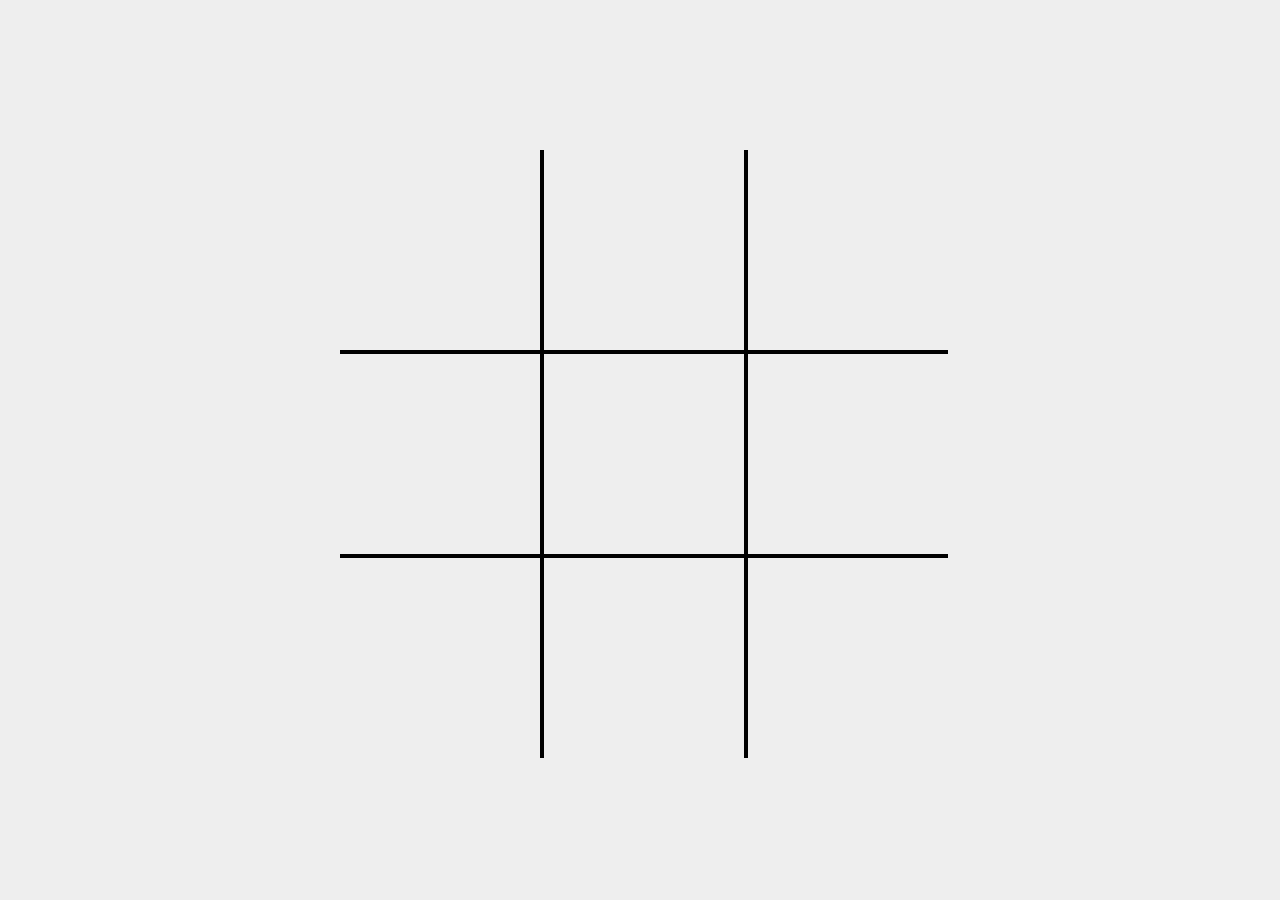
<file: Question2.html>
<!DOCTYPE html>
<html lang="en">
<head>
    <meta charset="UTF-8">
    <meta name="viewport" content="width=device-width, initial-scale=1.0">
    <title>Document</title>
    <link rel="stylesheet" href="./assets/Question2.css">
</head>
<body>
    <div class="container">
       
        <div class="main">
          <div id="b0" class="block"></div>
          <div id="b1" class="block"></div>
          <div id="b2" class="block"></div>
          <div id="b3" class="block"></div>
          <div id="b4" class="block"></div>
          <div id="b5" class="block"></div>
          <div id="b6" class="block"></div>
          <div id="b7" class="block"></div>
          <div id="b8" class="block"></div>
        </div>
      </div>
      
</body>
</html>
</file>
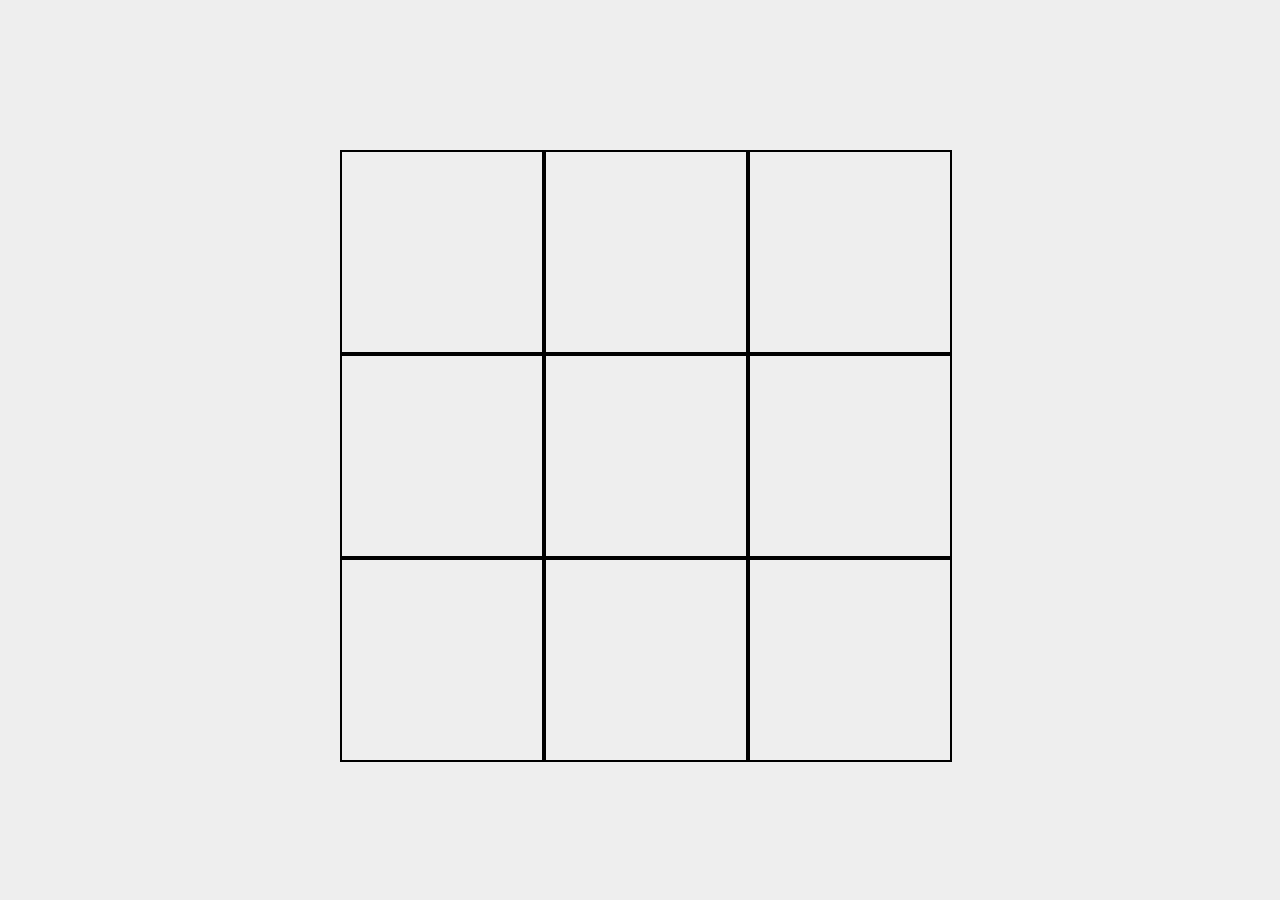
<file: question3.html>
<!DOCTYPE html>
<html lang="en">
<head>
    <meta charset="UTF-8">
    <meta name="viewport" content="width=device-width, initial-scale=1.0">
    <title>Document</title>
    <link rel="stylesheet" href="./assets/question3.css">
</head>
<body>
    <div class="container">
       
        <div class="main">
          <div id="b0" class="block"></div>
          <div id="b1" class="block"></div>
          <div id="b2" class="block"></div>
          <div id="b3" class="block"></div>
          <div id="b4" class="block"></div>
          <div id="b5" class="block"></div>
          <div id="b6" class="block"></div>
          <div id="b7" class="block"></div>
          <div id="b8" class="block"></div>
        </div>
      </div>
</body>
</html>
</file>
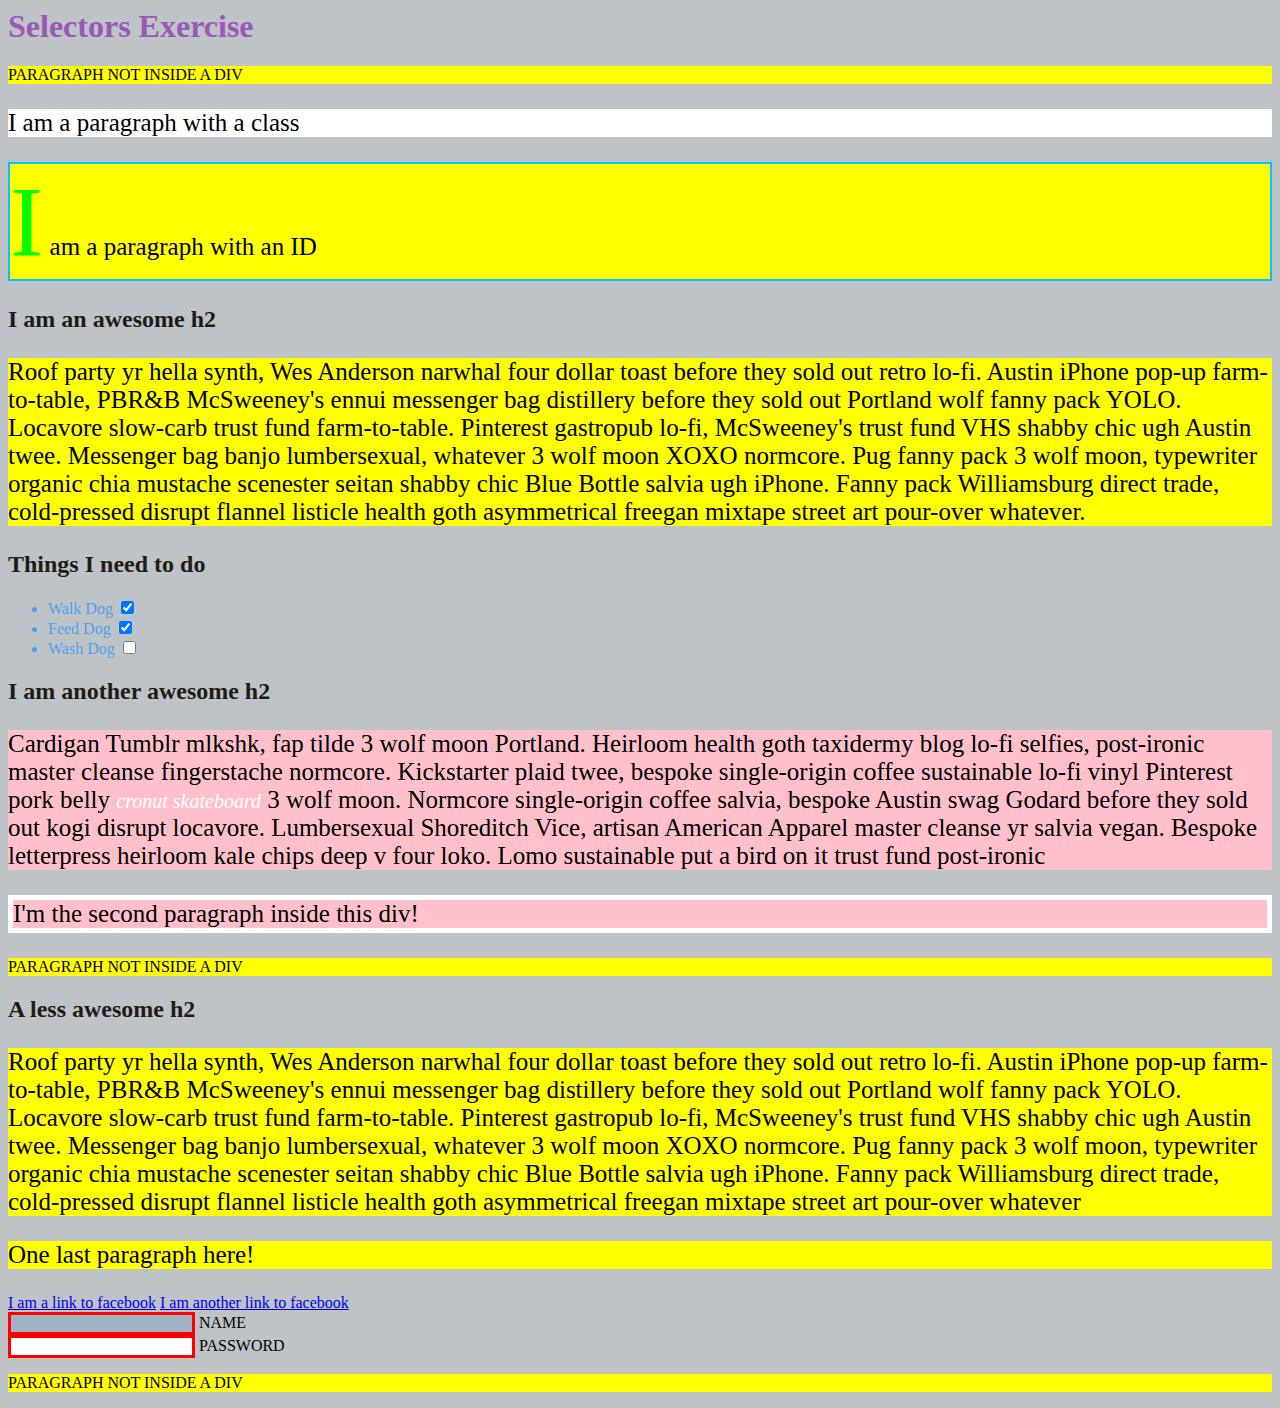
<file: selectorsExercise.html>
<html>
<head>
  <meta charset="UTF-8">
  <title>Selectors Exercise</title>
  <link rel="stylesheet" type="text/css" href="selectors.css">
</head>
<body>
  <h1>Selectors Exercise</h1>

<p>PARAGRAPH NOT INSIDE A DIV</p>

<div>
  <p class="hello">I am a paragraph with a class</p>
  <p id="special">I am a paragraph with an ID</p>

  <h2>I am an awesome h2</h2>
  
  
  <p>Roof party yr hella synth, Wes Anderson narwhal four dollar toast before they sold out retro lo-fi. Austin iPhone pop-up farm-to-table, PBR&B McSweeney's ennui messenger bag distillery before they sold out Portland wolf fanny pack YOLO. Locavore slow-carb trust fund farm-to-table. Pinterest gastropub lo-fi, McSweeney's trust fund VHS shabby chic ugh Austin twee. Messenger bag banjo lumbersexual, whatever 3 wolf moon XOXO normcore. Pug fanny pack 3 wolf moon, typewriter organic chia mustache scenester seitan shabby chic Blue Bottle salvia ugh iPhone. Fanny pack Williamsburg direct trade, cold-pressed disrupt flannel listicle health goth asymmetrical freegan mixtape street art pour-over whatever.</p>

</div>

<div>
  <h2>Things I need to do</h2>

  <ul>
    <li>Walk Dog <input type="checkbox" checked> </li>
    <li>Feed Dog <input type="checkbox" checked> </li>
    <li>Wash Dog <input type="checkbox"></li>
  </ul>
</div>

<div>
  <h2>I am another awesome h2</h2>

  <p>Cardigan Tumblr mlkshk, fap tilde 3 wolf moon Portland. Heirloom health goth taxidermy blog lo-fi selfies, post-ironic master cleanse fingerstache normcore. Kickstarter plaid twee, bespoke single-origin coffee sustainable lo-fi vinyl Pinterest pork belly <em>cronut skateboard</em> 3 wolf moon. Normcore single-origin coffee salvia, bespoke Austin swag Godard before they sold out kogi disrupt locavore. Lumbersexual Shoreditch Vice, artisan American Apparel master cleanse yr salvia vegan. Bespoke letterpress heirloom kale chips deep v four loko. Lomo sustainable put a bird on it trust fund post-ironic</p>

  <p>I'm the second paragraph inside this div!</p>
</div>

<p>PARAGRAPH NOT INSIDE A DIV</p>


<div>
  <h2>A less awesome h2</h2>

  <p>Roof party yr hella synth, Wes Anderson narwhal four dollar toast before they sold out retro lo-fi. Austin iPhone pop-up farm-to-table, PBR&B McSweeney's ennui messenger bag distillery before they sold out Portland wolf fanny pack YOLO. Locavore slow-carb trust fund farm-to-table. Pinterest gastropub lo-fi, McSweeney's trust fund VHS shabby chic ugh Austin twee. Messenger bag banjo lumbersexual, whatever 3 wolf moon XOXO normcore. Pug fanny pack 3 wolf moon, typewriter organic chia mustache scenester seitan shabby chic Blue Bottle salvia ugh iPhone. Fanny pack Williamsburg direct trade, cold-pressed disrupt flannel listicle health goth asymmetrical freegan mixtape street art pour-over whatever</p>

  <p>One last paragraph here!</p>

  <a href="http://www.facebook.com">I am a link to facebook</a>
  <a href="http://www.facebook.com">I am another link to facebook</a>
  <br>

  <input type="text" name="name" /><label> Name</label><br/>
  <input type="password" name="password" /><label> Password</label><br/>

</div>

<p>PARAGRAPH NOT INSIDE A DIV</p>

</body>
</html>
</file>
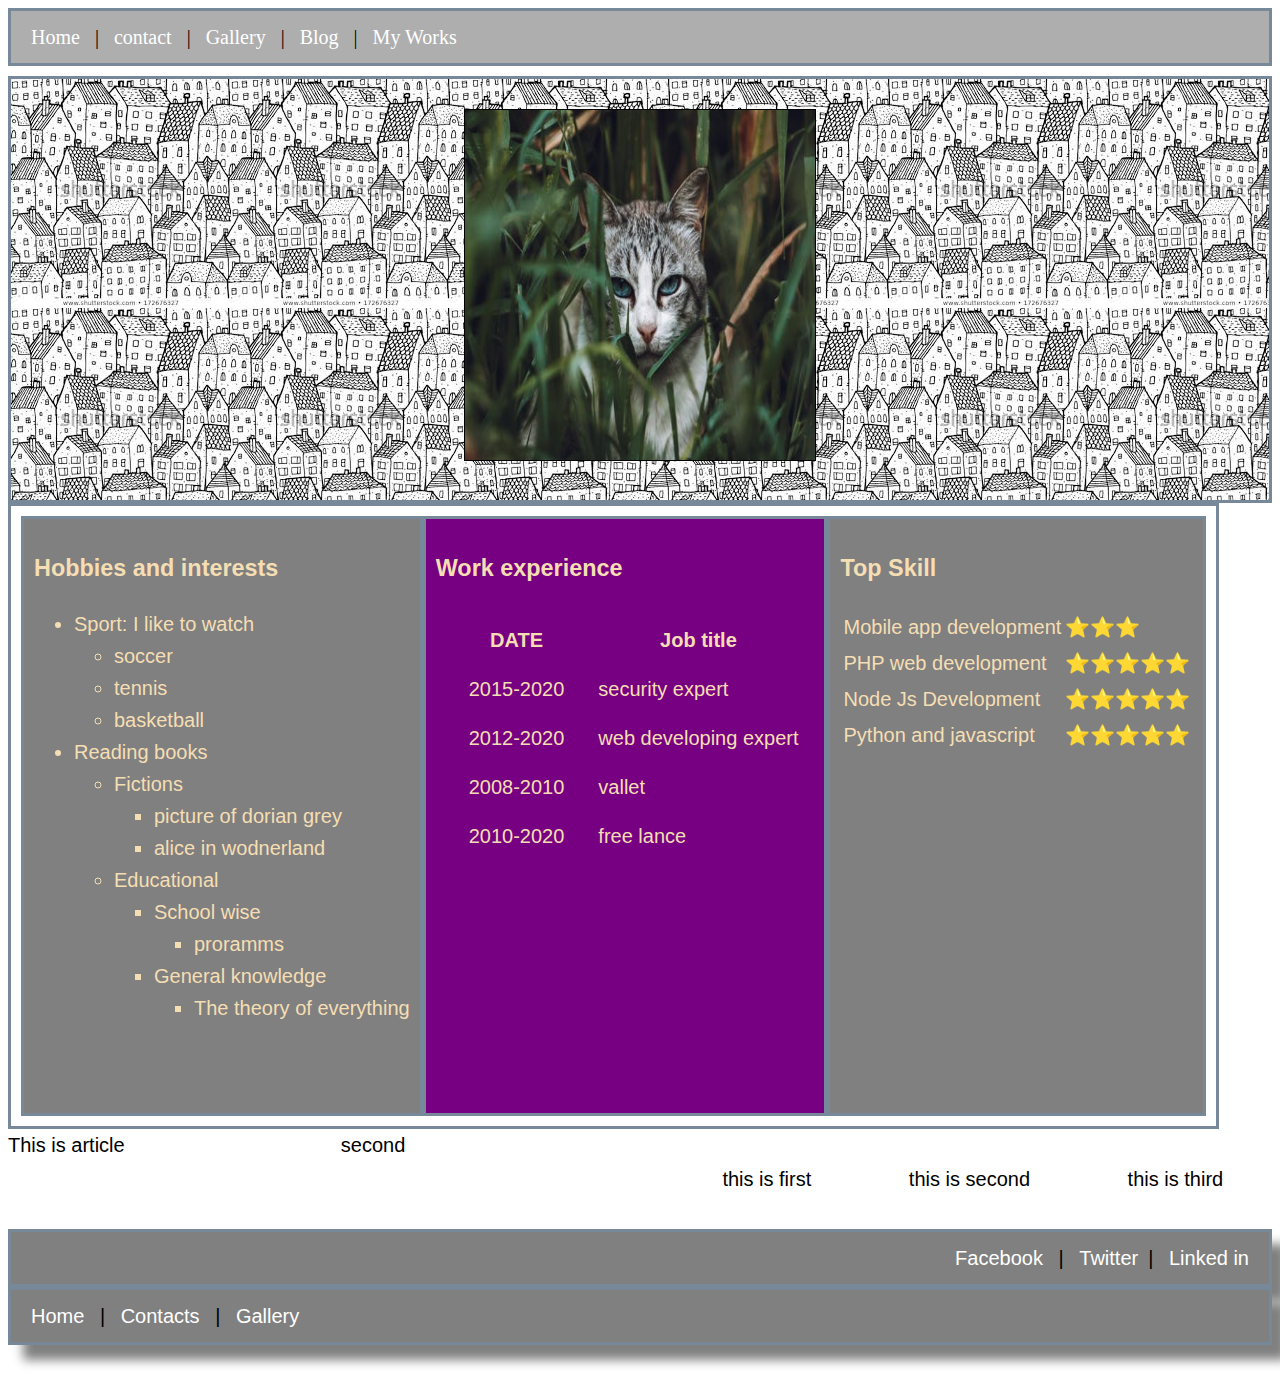
<file: trial.html>
<!DOCTYPE html>
<html lang="en">
<head>
    <meta charset="UTF-8">
    <meta name="viewport" content="width=device-width, initial-scale=1.0">
    <title>Luhana</title>
    <link rel="icon" sizes="114x114"
      href="assets/images/pex3.jpeg" type="image/jpeg">
      <link rel="stylesheet" href="assets/css/trial.css">
</head>
<body>
    <div id="nav1">
        <a href="index.html">Home</a> |
    <a href="contact.html">contact</a> |
    <a href="gallery.html">Gallery</a> |
    <a href="blog.html">Blog</a>    |
    <a href="myworks.html">My Works</a>
    </div>
  
    <div class="h1" id="first">
        <div id="im"><img id="fimg" src="assets/images/cat.jpg" alt= "a quote by arison"></div>   
           
           
      
    
</div>
<div class="h1" id="two">
  <div class="h1" id="third">
    
    <!--LIST...-->
    <h3>Hobbies and interests</h3>
    <ul>
        <li>Sport: I like to watch 
            <ul>
                <li>soccer</li>
                <li>tennis</li>
                <li>basketball</li>
            </ul>

        </li>
        <li>Reading books</li>
        <ul>
            <li>Fictions</li>
            <ul>
                <li>picture of dorian grey</li>
                <li>alice in wodnerland</li>
            </ul>
            <li>Educational</li>
            <ul><li>School wise
                <ul><li>proramms</li></ul>
                
            </li></ul>
            
            <ul><li>General knowledge</li>
                <ul>
                
                <li>The theory of everything</li>
                </li></ul>
            </ul>
        </ul>
    </ul>
</div>

    <div class="h1" id="four">
    <h3>Work experience</h3>
    <table cellspacing="15">
        <tr>
            <td>
                <th>DATE</th>
            </td>
            <td><th>Job title</th> </td>
        </tr>
        <tr>
            <td></td>
            <td>2015-2020 </td>
            <td></td>
            <td>security expert</td>
        </tr>
        <tr>
            <td></td>
            <td>2012-2020 </td>
            <td></td>
            <td>web developing expert</td>
        </tr>
        <tr>
            <td></td>
            <td>2008-2010 </td>
            <td></td>
            <td>vallet</td>
        </tr>
        <tr>
            <td></td>
            <td>2010-2020 </td>
            <td></td>
            <td>free lance</td>
        </tr>

        

    </table>
</div>
    <div class="h1" id="third">
    <h3>Top Skill</h3>
    <table cellspacing="10"></table>
    
    <table>
        <tr>
            <td>Mobile app development</td>
            <td>⭐⭐⭐</td>
        </tr>
        <tr>
            <td>PHP web development</td>
            <td>⭐⭐⭐⭐⭐</td>
        </tr>
        <tr>
            <td>Node Js Development</td>
            <td>⭐⭐⭐⭐⭐</td>
        </tr>
        <tr>
            <td>Python and javascript</td>
            <td>⭐⭐⭐⭐⭐</td>
        </tr>
    </table>
</div>
</div >
   
    <section>
<article>This is article</article>
<article>second</article>
<article>
    <div><p>this is first</p>
    <p>this is second</p>
<p>this is third</p></div>
<div></div>
<div></div>
</article>
</section>
<div class="h1" id="bn1"><a href="">Facebook</a> |
    <a href="">Twitter</a>|
    <a href="">Linked in</a> </div>
<div class="h1" id="bn"><a href="index.html">Home</a> |
    <a href="contact.html">Contacts</a> |
    <a href="gallery.html">Gallery</a></div>
<br>
</body>
</html>
</file>
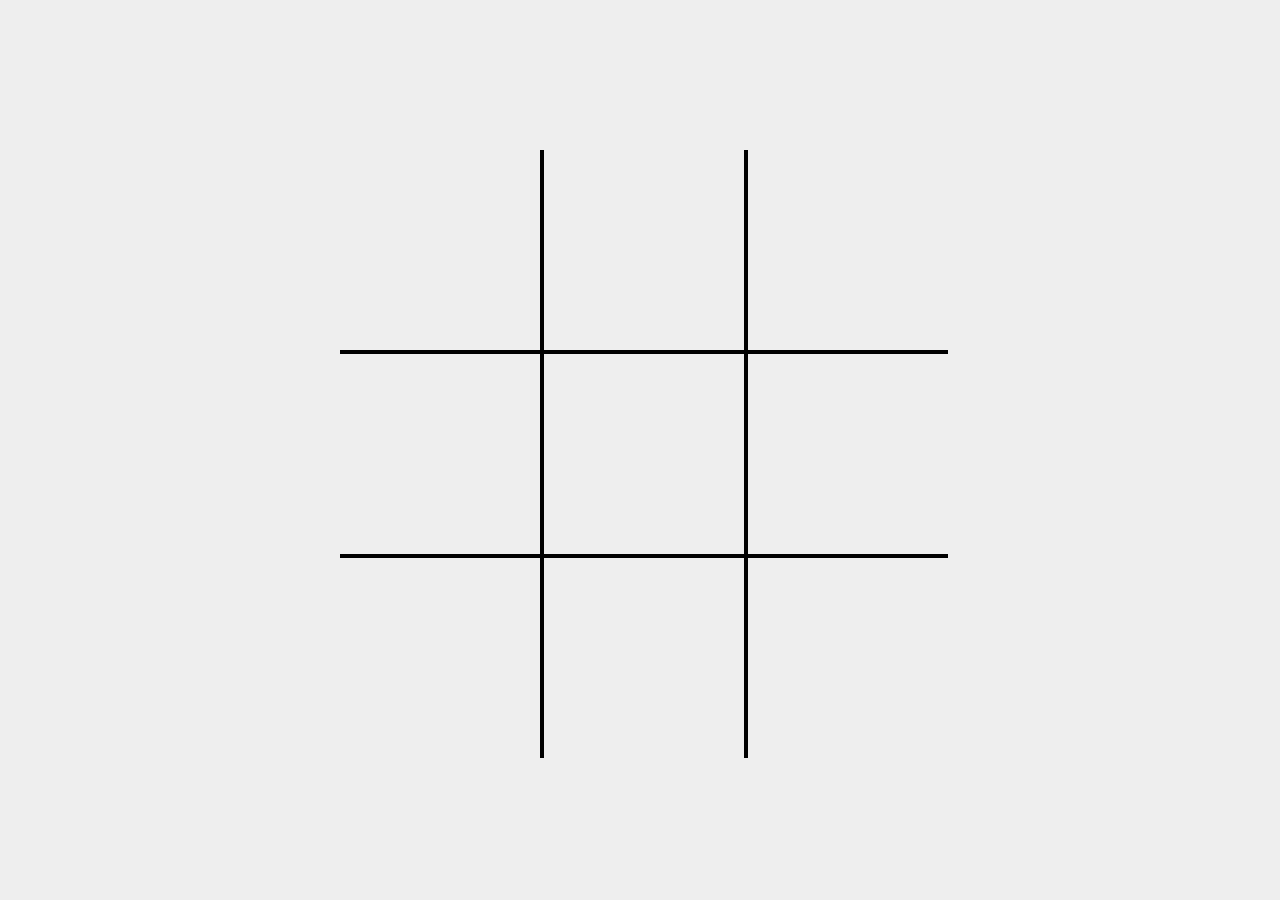
<file: assets/answers/Question2.html>
<!DOCTYPE html>
<html lang="en">
<head>
    <meta charset="UTF-8">
    <meta name="viewport" content="width=device-width, initial-scale=1.0">
    <title>Document</title>
    <link rel="stylesheet" href="../css/Question2.css">
</head>
<body>
    <div class="container">
       
        <div class="main">
          <div id="b0" class="block"></div>
          <div id="b1" class="block"></div>
          <div id="b2" class="block"></div>
          <div id="b3" class="block"></div>
          <div id="b4" class="block"></div>
          <div id="b5" class="block"></div>
          <div id="b6" class="block"></div>
          <div id="b7" class="block"></div>
          <div id="b8" class="block"></div>
        </div>
      </div>
      
</body>
</html>
</file>
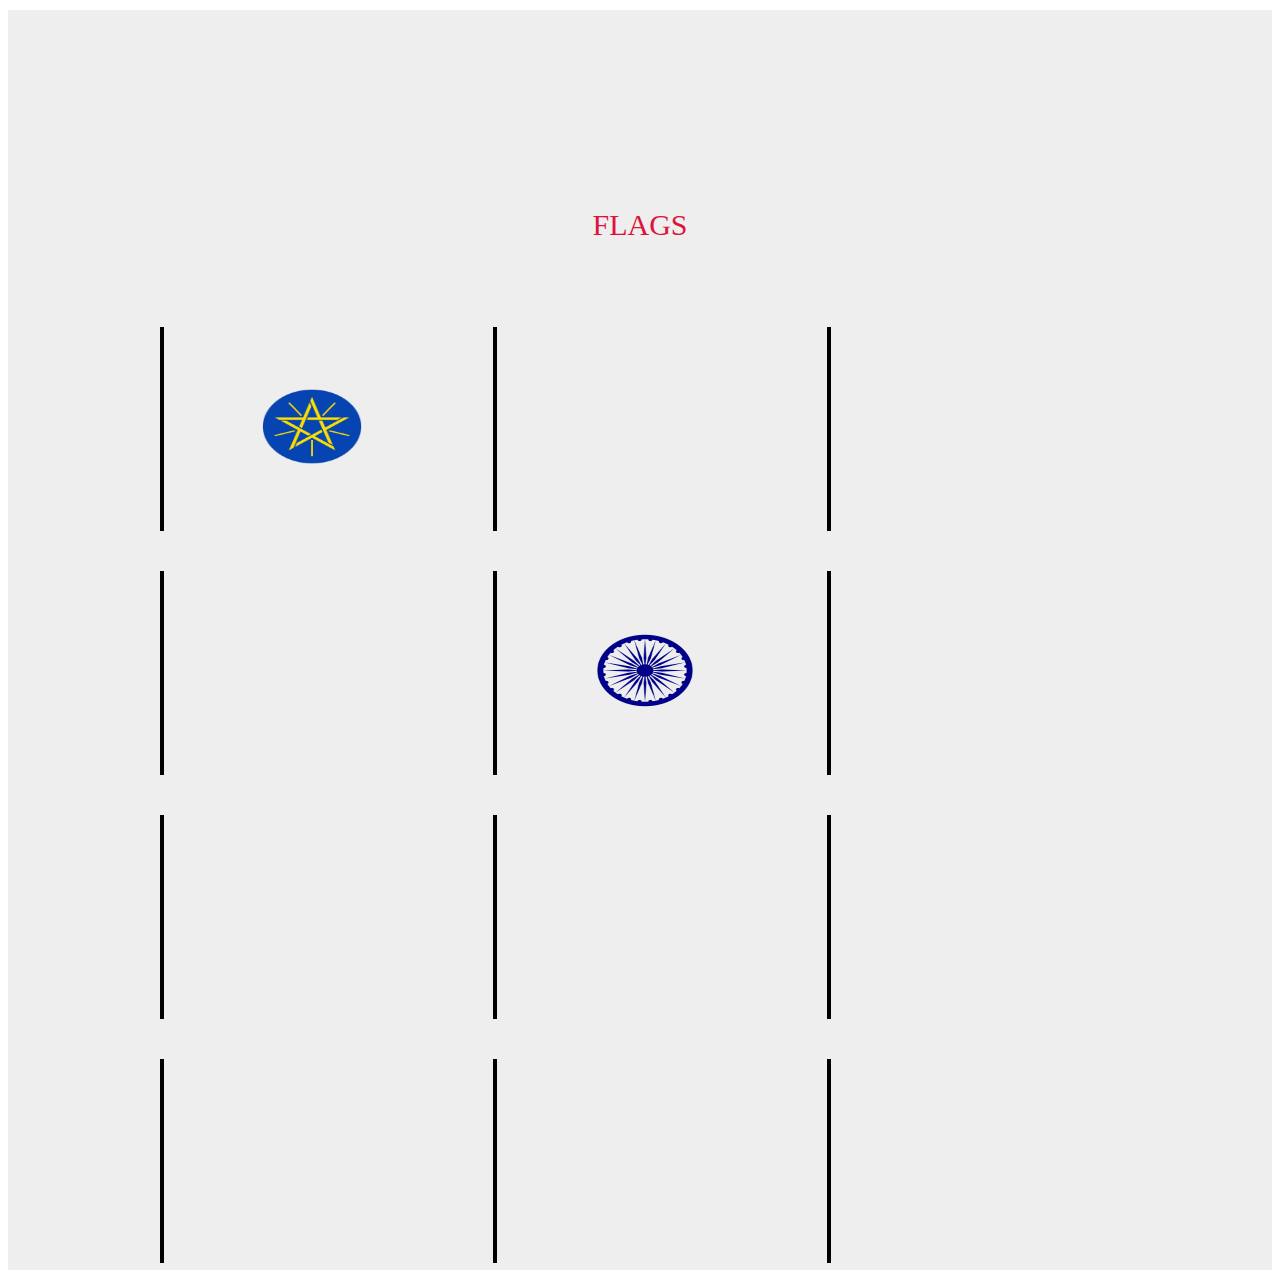
<file: assets/answers/question3.html>
<!DOCTYPE html>
<html lang="en">
<head>
    <meta charset="UTF-8">
    <meta name="viewport" content="width=device-width, initial-scale=1.0">
    <title>Document</title>
    <link rel="stylesheet" href="../css/question3.css">
</head>
<body>
  
    <div class="container">
      <div id="header1">Flags</div>
        <div class="main">
          <div id="b9" class="blo">
            <img src="../images/star.png" class="fish"/>
            <div class="first"  id="dg"> </div>
            <div class="first" id="two"></div>
            <div class="first" id="three"></div>
          </div>
          <div id="b0" class="block">
            <div class="first" id="one"></div>
            <div class="first" id="two"></div>
            <div class="first" id="three"></div>
          </div>
          <div id="b6" class="blo">
            <div class="third"  id="three"> </div>
            <div class="third" id="db"></div>
            <div class="fourth" id="three"></div>

          </div>
          <div id="b1" class="block">
            <div class="first"  id="three"> </div>
            <div class="first" id="five"></div>
            <div class="first" id="three"></div>
          </div>
          <div id="b9" class="blo">
            <img src="../images/ind.png" class="fish"/>
            <div class="first"  id="og"> </div>
            <div class="first" id="five"></div>
            <div class="first" id="four"></div>
          </div>
          
          <div id="b10" class="blo">
            <div class="first"  id="three"> </div>
            <div class="first" id="five"></div>
            <div class="first" id="lb"></div>
          </div>
          <div id="b12" class="blo">
            
            <div class="first" id="three"></div>
            <div class="first" id="two"></div>
            <div class="first" id="four"></div>
          </div>
          <div id="b2" class="block">
            <div class="first"  id="four"> </div>
            <div class="first" id="five"></div>
            <div class="first" id="three"></div>
          </div>
          <div id="b3" class="blo">
            <div class="first"  id="black"> </div>
            <div class="first" id="three"></div>
            <div class="first" id="two"></div>
          </div>
          <div id="b4" class="blo">
            <div class="first"  id="three"> </div>
            <div class="first" id="one"></div>
            <div class="first" id="two"></div>
          </div>
          <div id="b5" class="blo">
            <div class="first"  id="three"> </div>
            <div class="first" id="five"></div>
            <div class="first" id="black"></div>
          </div>
          
          <div id="b7" class="blo">
            <div class="first"  id="three"> </div>
            <div class="first" id="db"></div>
            <div class="first" id="og"></div>
          </div>
        

        </div>
      </div>
</body>
</html>
</file>
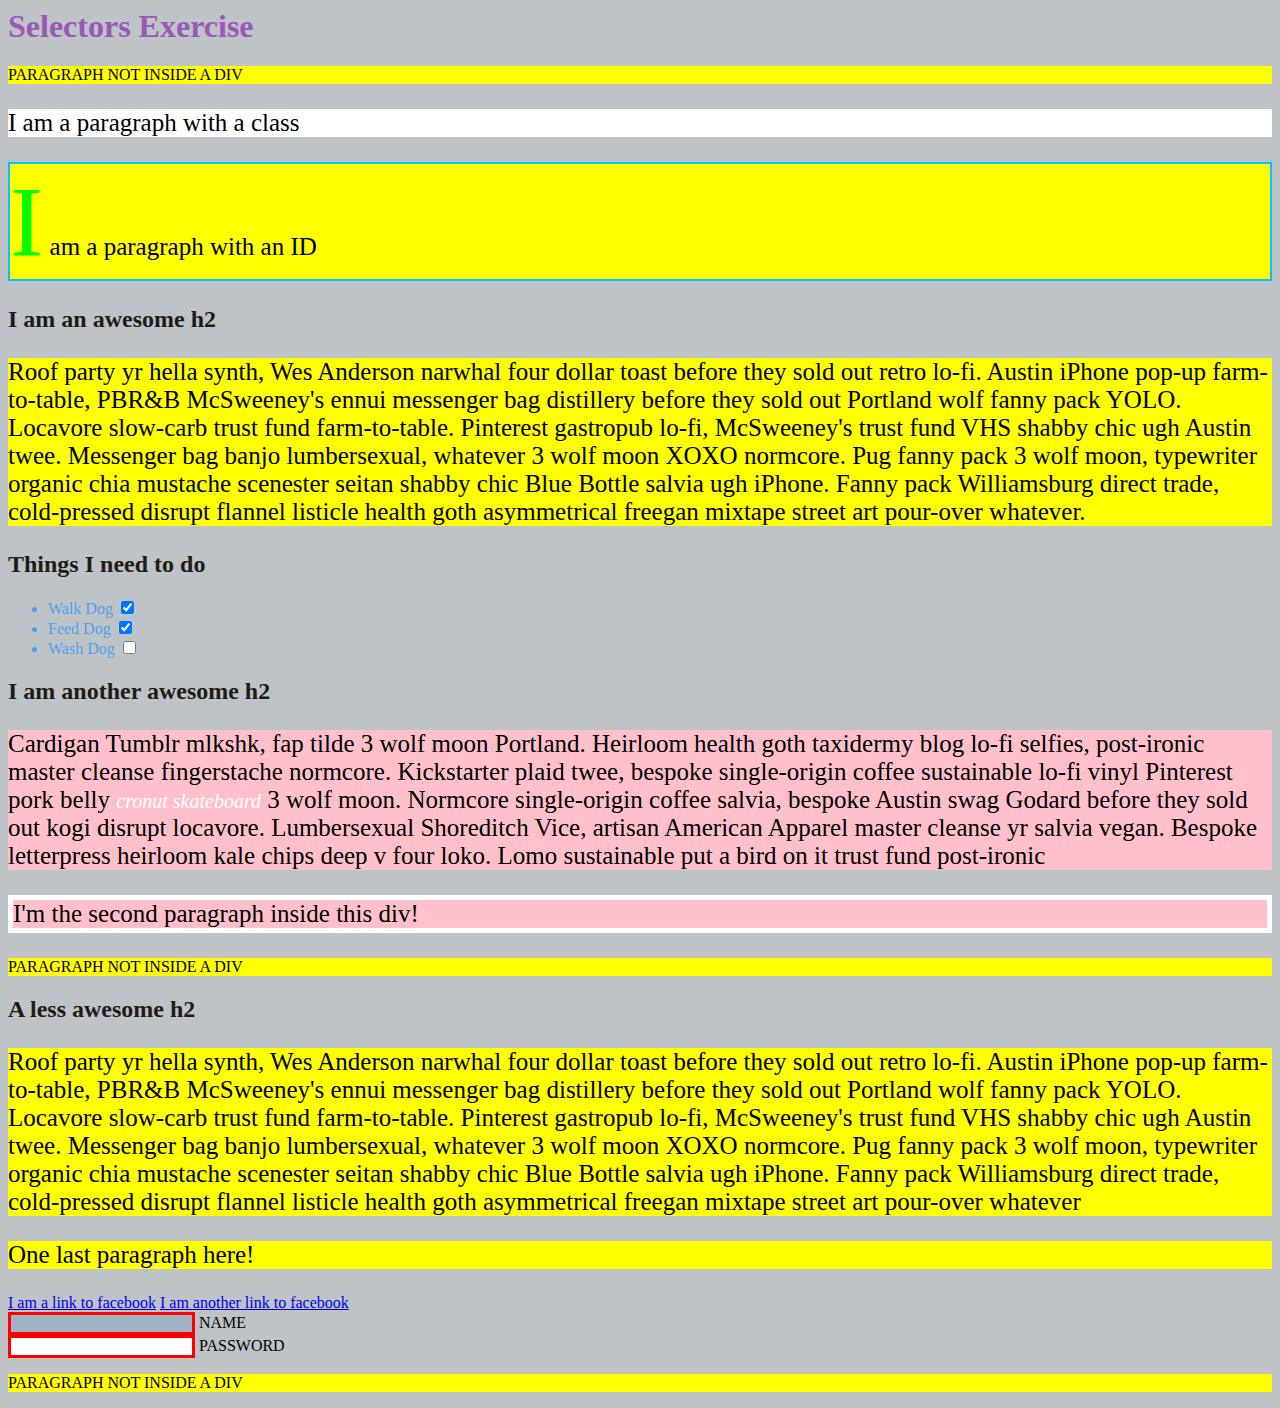
<file: assets/answers/selectorsExercise.html>
<html>
<head>
  <meta charset="UTF-8">
  <title>Selectors Exercise</title>
  <link rel="stylesheet" type="text/css" href="../css/selectors.css">
</head>
<body>
  <h1>Selectors Exercise</h1>

<p>PARAGRAPH NOT INSIDE A DIV</p>

<div>
  <p class="hello">I am a paragraph with a class</p>
  <p id="special">I am a paragraph with an ID</p>

  <h2>I am an awesome h2</h2>
  
  
  <p>Roof party yr hella synth, Wes Anderson narwhal four dollar toast before they sold out retro lo-fi. Austin iPhone pop-up farm-to-table, PBR&B McSweeney's ennui messenger bag distillery before they sold out Portland wolf fanny pack YOLO. Locavore slow-carb trust fund farm-to-table. Pinterest gastropub lo-fi, McSweeney's trust fund VHS shabby chic ugh Austin twee. Messenger bag banjo lumbersexual, whatever 3 wolf moon XOXO normcore. Pug fanny pack 3 wolf moon, typewriter organic chia mustache scenester seitan shabby chic Blue Bottle salvia ugh iPhone. Fanny pack Williamsburg direct trade, cold-pressed disrupt flannel listicle health goth asymmetrical freegan mixtape street art pour-over whatever.</p>

</div>

<div>
  <h2>Things I need to do</h2>

  <ul>
    <li>Walk Dog <input type="checkbox" checked> </li>
    <li>Feed Dog <input type="checkbox" checked> </li>
    <li>Wash Dog <input type="checkbox"></li>
  </ul>
</div>

<div>
  <h2>I am another awesome h2</h2>

  <p>Cardigan Tumblr mlkshk, fap tilde 3 wolf moon Portland. Heirloom health goth taxidermy blog lo-fi selfies, post-ironic master cleanse fingerstache normcore. Kickstarter plaid twee, bespoke single-origin coffee sustainable lo-fi vinyl Pinterest pork belly <em>cronut skateboard</em> 3 wolf moon. Normcore single-origin coffee salvia, bespoke Austin swag Godard before they sold out kogi disrupt locavore. Lumbersexual Shoreditch Vice, artisan American Apparel master cleanse yr salvia vegan. Bespoke letterpress heirloom kale chips deep v four loko. Lomo sustainable put a bird on it trust fund post-ironic</p>

  <p>I'm the second paragraph inside this div!</p>
</div>

<p>PARAGRAPH NOT INSIDE A DIV</p>


<div>
  <h2>A less awesome h2</h2>

  <p>Roof party yr hella synth, Wes Anderson narwhal four dollar toast before they sold out retro lo-fi. Austin iPhone pop-up farm-to-table, PBR&B McSweeney's ennui messenger bag distillery before they sold out Portland wolf fanny pack YOLO. Locavore slow-carb trust fund farm-to-table. Pinterest gastropub lo-fi, McSweeney's trust fund VHS shabby chic ugh Austin twee. Messenger bag banjo lumbersexual, whatever 3 wolf moon XOXO normcore. Pug fanny pack 3 wolf moon, typewriter organic chia mustache scenester seitan shabby chic Blue Bottle salvia ugh iPhone. Fanny pack Williamsburg direct trade, cold-pressed disrupt flannel listicle health goth asymmetrical freegan mixtape street art pour-over whatever</p>

  <p>One last paragraph here!</p>

  <a href="http://www.facebook.com">I am a link to facebook</a>
  <a href="http://www.facebook.com">I am another link to facebook</a>
  <br>

  <input type="text" name="name" /><label> Name</label><br/>
  <input type="password" name="password" /><label> Password</label><br/>

</div>

<p>PARAGRAPH NOT INSIDE A DIV</p>

</body>
</html>
</file>
<file: assets/css/home.css>
#nav1{
    border-bottom: 3px solid lightslategray;
    padding: 10px;
    text-align: right;
    box-align: center;
    background-color: #808080;
    font-size: 20px;
    height: 70px;
    line-height: 70px;
    
}
#nav1{
    margin: 0 30px 0 0;
}
#rn{
    text-align: left;
}
#nav2{
    text-align: left;
    display: grid;
    width: 1000px;
    height:1000px;
    grid-template-columns: auto auto auto;
    margin: 15px;

}
#nav1 a{
    text-decoration: none;
    color:white;
    margin: 0 10px;
    line-height: 70px;
    clear: right;
}
.qn{
    margin: 30px;
}
#works{
    height: 1000px;
}
#toggle{
    display: none;
}


#img1{
    float: left;
    width: 33.33%; /* three boxes (use 25% for four, and 50% for two, etc) */
    padding: 10px; /* if you want space between the images */
  }
#qn{
    background-color: rgb(119, 0, 130);
}
.bn{
    background-color: #808080;
    box-shadow: 15px 15px 10px #808080;
    border-top: 3px solid lightslategray;
    padding: 10px;
    font-family: 'Gill Sans', 'Gill Sans MT', Calibri, 'Trebuchet MS', sans-serif;
   
   background-color: darkslategray;
    font-size: 20px;
}
#bn1{
    background-color: #808080;
    text-align: right;
    box-shadow: 15px 15px 10px #808080;
    
}
h1{
    font-family: cursive;
    margin-left: 20px;
}
#this{
    background-color: white;
    height: 200px;
    margin-left: 20px;
}
img{
    margin: 30px;
    max-width: fit-content;
    border: 2px solid black;
}
#first{
    color: black;
    background-image:url("../images/pat3.jpg")  ;
    display: grid;
    padding:10px ;
    margin-top: 20px;
    
}
label{
    margin: 0 40px 0 0;
    display: none;
    width: 26px;
    float: right;
    line-height: 26px;
}


#spi{
    text-align: right;
    background-color: #808080;
    text-align: right;
    box-shadow: 10px 10px 10px #808080;
    margin-left: 300px;
    padding: 0 15px 0 15px;
}
#the:first-letter {
    color: lime;
    font-size: 100px;

}
#empty{
    height: 500px;
    width: fit-content;
    background-image:url("../images/pat3.jpg")  ;
}

#second{
    color: wheat;
    background-color: #808080;
}
#third{
    color: wheat;
    background-color: #808080;
}
#four{
    color: wheat;
    background-color: rgb(119, 0, 130);
}

#two{
    
        display: grid;
        width: fit-content;
        height: 600px;
        grid-template-columns: auto auto auto;
      
}
.h1 {

    border: 3px solid lightslategray;
    padding: 10px;
    font-family: 'Gill Sans', 'Gill Sans MT', Calibri, 'Trebuchet MS', sans-serif;
   
   background-color: darkslategray;
    font-size: 20px;
    font-family: cursive;
    margin-left: 20px;
  }
  
  .twonav{
    grid-template-columns: auto auto ;
    display: grid;
    width: 1000px;
    height:800px;
    
    margin: 15px;
  }
  #header1{
      text-transform: uppercase;
      align-content: center;
      position: relative;
  }
  body{
    line-height: 2em
  }
  a{
    margin-left: 10px;
    margin-right: 10px;
}
a:hover{
  font-size: 25px;
  color: indigo;
}
a{
  text-decoration: none;
  color: white;

}
  @media only screen and (max-width:500px){
      #nav1 ul{
          float: right;
          line-height: 50px;
      }
      #nav1 li{
          display: inline;
          list-style-type:none;
      }
      #nav1 a{
          display: block;
          border-bottom: 3px solid lightslategray;
          margin: 0;

      }
     
      div.example {
        font-size: 80px;
      }
      #nav1{
        border-bottom: 3px solid lightslategray;
        padding: 10px;
        text-align: right;
        box-align: center;
        background-color: #808080;
        font-size: 20px;
        height: 70px;
        line-height: 70px;
        width: 100%;
        
    }
      
  }
</file>
<file: assets/css/blog.css>
body{
    background-image:url("../images/pat3.jpg")  ;
    border: solid 10px lightslategray;
    margin: 10 px ;
    color:black;
}

header{
    background-color: white;
    position: fixed;
    top: 10px;
    width: 100%;
    color: white;

}
.word{
    text-transform: uppercase;
    font-size:  25px;
    color: teal;
    font-family: cursive;
}
section{
    
    padding: 5px 30px;
    font-family: Arial, Helvetica, sans-serif;
    
    margin: 75px 30px 0 30px;
    background-color: white;
}
article{
    font-size: 20px;
    line-height: 2px;
    line-height: 25px;
    text-align: justify;
    
    margin: 5px auto 5px;
    
}
.title{
    font-size: 30px;
    font-weight: bold;
   
    font-family: fantasy;
}
nav>ul>li>a{
    text-decoration: none;
}
nav ul li :hover{
    background-color: indigo;
}
img{
    width: 400px;
    height:400px;
    border-radius: 100%;
    float: left;
}
#clear{
    clear:left;
}
.h1 {
    border: 3px solid lightslategray;
    padding: 10px;
    
  }
  
  

a{
    text-decoration: none;
    color: white;

}
.h1 {

    border: 3px solid lightslategray;
    padding: 10px;
    font-family: 'Gill Sans', 'Gill Sans MT', Calibri, 'Trebuchet MS', sans-serif;
   
   background-color: darkslategray;
    font-size: 20px;
  }
  a{
      margin-left: 10px;
      margin-right: 10px;
  }
a:hover{
    font-size: 25px;
</file>
<file: assets/css/contact.css>
*{
    margin: 0;
    padding: 0;
    user-select: none;
}
input{
    height: 50px;
}
@media screen and (min-width: 640px) {
    .nav-primary,
    .nav-primary ul {
       float: left;
    }
    .nav-primary ul {
       float: left;
    }
    .nav-primary li {
       float: left;
       font-size: 1.5em;
       border-bottom: 0;
    }
article{
    font-size: 20px;
    line-height: 2px;
    line-height: 25px;
    text-align: justify;
    height: 100px;
    margin: 5px auto 5px;
    width: max-content;
    background-color: white;
    padding: 10px;
    background:lightslategray;
   color: white;
    
}
.title{
    font-size: 30px;
    font-weight: bold;
   
    font-family: fantasy;
}
body{
    background-color: darkcyan;
}

#sec{
    display: flex;
}
article{
    width: 400px;
}
.wrapper{
    width: 100%;
    max-width: 680px;
    margin: 100px auto 0;
    padding: 20px;
    box-sizing: border-box;
}
.content{
    text-align: center;
    color: white;
    font-size: large;
    font-weight: bold;

}.content h1{
letter-spacing: 1px;
}
.form{
    width: 100%;
    margin: 25px 0;
}
.top,
.middle,
.bottom{
    width: 100%;
    min-height: 65px;
    margin: 10px 0;
}
.form input[type=text],
.form textarea{
    padding: 15px,5px;
    box-sizing: border-box;
    width: 100%;
    border: 2px solid #fff;
    border-radius: 2px;
    outline: none;
    transition: all 0.2s ease;
}
.h1 {

    border: 3px solid lightslategray;
    padding: 10px;
    font-family: 'Gill Sans', 'Gill Sans MT', Calibri, 'Trebuchet MS', sans-serif;
   
   background-color: darkslategray;
    font-size: 20px;
    font-family: cursive;
    margin-left: 20px;
  }
  a{
    margin-left: 10px;
    margin-right: 10px;
}
a:hover{
  font-size: 25px;
  color: indigo;
}
a{
  text-decoration: none;
  color: white;

}
.form input:focus,
.form textarea:focus{
border-color: darkcyan;
box-shadow:inset 0 1px 1px rgba((red), green, blue, alpha) ;
}
.form .label{
    margin-bottom: 5px;
    text-transform: capitalize;
}
#this{
    background-color: white;
    height: 200px;
    margin-left: 20px;
    margin-top: 40px;
}
#first{
    color: black;
    background-image:url("../images/pat3.jpg")  ;
    display: grid;
    padding:10px ;
    margin-top: 20px;
    
}
.top .inner{
    width: 29.9%;
    float: left;
    margin-right: 5%;
}
.top .inner:last-child{
    margin-right: 0;
}

.middle{
    clear: both;

}
.bottom textarea{
    height: 120px;
}
#first{
    background: img(url:);
}
</file>
<file: assets/css/gallery.css>
img{
    width:30%;
    
    height: 300px;
}
.first{
    float: left;
    margin-left: 5%;
}

#nav1{
    border: 3px solid lightslategray;
    padding: 25px;
    border-top: 3px solid lightslategrey;
    box-align: center;
    color: white;
    background-color: thistle;
    
}
.stack-top{

    z-index: 9;

    margin: 20px; 
}
.qn{
    margin: 30px;
}

#gal{
    background-image:url("../images/pat3.jpg")  ;
}
.h1 {
    border: 3px solid lightslategray;
    padding: 10px;
    
  }
  .bn {
    
    border: 3px solid lightslategray;
    padding: 10px;
    background-color: thistle;
    text-decoration: none;
    text-emphasis: none;
  }
  a{
      margin-left: 10px;
      margin-right: 10px;
  }
  #header1{
      text-transform: uppercase;
      text-align: center;
      margin: 50px;
      color:indigo;
      font-size: 30px;
      font-family: cursive;
      font-weight: bold;
      background-color: white;
      width: max-content;
      align-content: center;
      justify-content: center;
      margin-left: 500px;
  }
  #l{
      border-top: 3px solid black;
      border-left: 3px solid black;
      border-right: 3px solid black;
      margin: 0;

  }
  .sec{
      float: right;
      margin-right: 5%;
  }
  .n1 {
    border-bottom: 3px solid lightslategray;
    padding: 10px;
  }
  #nav1 a{
    text-decoration: none;
    color:white;
    margin: 0 10px;
    line-height: 70px;
    clear: right;
}
  #nav1{
    border-bottom: 3px solid lightslategray;
    padding: 10px;
    text-align: right;
    box-align: center;
    background-color: #808080;
    font-size: 20px;
    height: 70px;
    line-height: 70px;
    
}
#nav1 a{
    text-decoration: none;
    color:white;
    margin: 0 10px;
    line-height: 70px;
    clear: right;
}
#nav1{
    margin: 0 30px 0 0;
}
a{
    text-decoration: none;
    color: white;

}
.h1 {

    border: 3px solid lightslategray;
    padding: 10px;
    font-family: 'Gill Sans', 'Gill Sans MT', Calibri, 'Trebuchet MS', sans-serif;
   
   background-color: darkslategray;
    font-size: 20px;
  }
  a{
      margin-left: 10px;
      margin-right: 10px;
  }
a:hover{
    font-size: 25px;
    color: indigo;
}
.bn{
    background-color: #808080;
    box-shadow: 15px 15px 10px #808080;
    border-top: 3px solid lightslategray;
    padding: 10px;
    font-family: 'Gill Sans', 'Gill Sans MT', Calibri, 'Trebuchet MS', sans-serif;
   
   background-color: darkslategray;
    font-size: 20px;
}
#bn1{
    background-color: #808080;
    text-align: right;
    box-shadow: 15px 15px 10px #808080;
    
}
</file>
<file: assets/Question2.css>
.container {
    min-height: 100vh;
    display: flex;
    flex-direction: column;
    align-items: center;
    justify-content: center;
    background: #eee;
  }
  * {
    margin: 0;
    padding: 0;
    
  }
  .main {
    display: grid;
    width: 600px;
    height: 600px;
    grid-template-columns: auto auto auto;
  }
  .block {
    display: flex;
    width: 200px;
    height: 200px;
   
    border: 2px solid black;
    
  }
  #b0,
#b1,
#b2 {
  border-top: none;
}

#b0,
#b3,
#b6 {
  border-left: none;
}

#b6,
#b7,
#b8 {
  border-bottom: none;
}

#b2,
#b5,
#b8 {
  border-right: none;
}
</file>
<file: assets/question3.css>
.container {
    min-height: 100vh;
    display: flex;
    flex-direction: column;
    align-items: center;
    justify-content: center;
    background: #eee;
  }
  * {
    margin: 0;
    padding: 0;
    
  }
  .main {
    display: grid;
    width: 600px;
    height: 600px;
    grid-template-columns: auto auto auto;
  }
  .block {
    display: flex;
    width: 200px;
    height: 200px;
   
    border: 2px solid black;
    
  }

#b0 {
 
    
    
    padding: 25px solid navy;
}
</file>
<file: selectors.css>
/* Style the HTML elements according to the following instructions. 
DO NOT ALTER THE EXISTING HTML TO DO THIS.  WRITE ONLY CSS!

/* Give the <body> element a background of #bdc3c7*/
body{
    background-color: #bdc3c7 ;
}

/* Make the <h1> element #9b59b6*/
h1{
    color: #9b59b6;
}

/* Make all <h2> elements orange */
h2{
    color: rgb(31, 28, 22);
}

/* Make all <li> elements blue(pick your own hexadecimal blue)*/ 

li{
    color: #0084ff9a
}
/*Change the background on every paragraph to be yellow*/
p {
    background-color: yellow;
}

/*Make all inputs have a 3px red border*/
input{
    border: 3px solid red;
}

/* Give everything with the class 'hello' a white background*/

.hello{
    background-color: white;
}
/* Give the element with id 'special' a 2px solid blue border(pick your own rgb blue)*/
#special{
    border: 2px solid #00c3ff;
}

/*Make all the <p>'s that are nested inside of divs 25px font(font-size: 25px)*/

div > p {
    font-size: 25px;
    
}
/*Make only inputs with type 'text' have a gray background*/

input[type=text] {
    background: rgb(160, 179, 197);
}
/* Give both <p>'s inside the 3rd <div> a pink background*/
div:nth-of-type(3) > p {
    background-color: pink;
 }

/* Give the 2nd <p> inside the 3rd <div> a 5px white border*/
div:nth-of-type(3) > p:nth-of-type(2) {
border: 5px solid white;
 }

/* Make the <em> in the 3rd <div> element white and 20px font(font-size:20px)*/

div:nth-of-type(3) em {
    font-size: 20px;
     color: white; }
 }

/*BONUS CHALLENGES*/
/*You may need to research some other selectors and properties*/

/*Make all "checked" checkboxes have a left margin of 50px(margin-left: 50px)*/
input[type=checkbox]:checked {
    margin-left: 50px;
}

/* Make the <label> elements all UPPERCASE without changing the HTML(definitely look this one up*/
label{
    text-transform: uppercase;
}

/*Make the first letter of the element with id 'special' green and 100px font size(font-size: 100)*/
#special:first-letter {
    color: lime;
    font-size: 100px;

}

/*Make the <h1> element's color change to blue when hovered over */
h1:hover {
    color: blue;
}

/*Make the <a> element's that have been visited gray */

a:visited {
    color:grey
}
</file>
<file: assets/css/trial.css>
#nav1{
    border: 3px solid lightslategray;
    padding: 10px;
    border-top: 3px solid lightslategrey;
    box-align: center;
    background-color: #808080a2;
    font-size: 20px;
    
}
.qn{
    margin: 30px;
}
#qn{
    background-color: rgb(119, 0, 130);
}
#bn{
    background-color: #808080;
    box-shadow: 15px 15px 10px #808080;
}
#bn1{
    background-color: #808080;
    text-align: right;
    box-shadow: 15px 15px 10px #808080;
}
#fimg{
    background-image: ;
}
img{
    margin: 20px;
    width: 350px;
    height: 350px;
    border: 1px solid black;
    
    
}
button {
    flex: 1 auto;
    margin: 5px;
    font-size: 18px;
    line-height: 1.5;
  }


  section {
    display: flex;
    font-size: 20px;
    font-family: helvetica,sans-serif;
  }
  article:nth-of-type(3) div:first-child {
    flex:1 100px;
    display: flex;
    flex-flow: row wrap;
    align-items: center;
    justify-content: space-around;
  }
article {
    flex-flow: row wrap;
        flex: 1 200px;
        
      }
      
      article:nth-of-type(3) {
        flex: 3 200px;
        display: flex;
        flex-flow: column;
      }
#first{
    color: rgba(110, 29, 29, 0.692);
    background-image:url("../images/pat3.jpg")  ;
    display: grid;
    padding:10px ;
    margin-top: 10px;
    
}
a{
    text-decoration: none;
    color: white;

}
a:hover{
    font-size: 25px;
    color: indigo;
}
#second{
    color: wheat;
    background-color: #808080;
}
#third{
    color: wheat;
    background-color: #808080;
}
#four{
    color: wheat;
    background-color: rgb(119, 0, 130);
}

#two{
    
        display: grid;
        width: fit-content;
        height: 600px;
        grid-template-columns: auto auto auto;
      
}
.h1 {

    border: 3px solid lightslategray;
    padding: 10px;
    font-family: 'Gill Sans', 'Gill Sans MT', Calibri, 'Trebuchet MS', sans-serif;
   
   
    font-size: 20px;
  }
  a{
      margin-left: 10px;
      margin-right: 10px;
  }
  #header1{
      text-transform: uppercase;
      align-content: center;
      position: relative;
  }
  body{
    line-height: 2em
  }
  #im{
      justify-content: center;
      align-content: center;
      text-align: center;
  }
</file>
<file: assets/css/Question2.css>
.container {
    min-height: 100vh;
    display: flex;
    flex-direction: column;
    align-items: center;
    justify-content: center;
    background: #eee;
  }
  * {
    margin: 0;
    padding: 0;
    
  }
  .main {
    display: grid;
    width: 600px;
    height: 600px;
    grid-template-columns: auto auto auto;
  }
  .block {
    display: flex;
    width: 200px;
    height: 200px;
   
    border: 2px solid black;
    
  }
  #b0,
#b1,
#b2 {
  border-top: none;
}

#b0,
#b3,
#b6 {
  border-left: none;
}

#b6,
#b7,
#b8 {
  border-bottom: none;
}

#b2,
#b5,
#b8 {
  border-right: none;
}
</file>
<file: assets/css/question3.css>
.container {
    min-height: 140vh;
    display: flex;
    flex-direction: column;
    align-items: center;
    justify-content: center;
    background: #eee;
    margin-top: 10px;
    position: top;
  }
  
  .main {
    display: grid;
    width: 1000px;
    height:800px;
    grid-template-columns: auto auto auto;
    margin: 15px;
  }
  .blo{
    width: fit-content;
    height: 200px;
    margin: 20px;
   border: 2px solid black;
   display: grid;
  }
  .block {
    display: inline-flex;
    width: fit-content;
    height: 200px;
    margin: 20px;
   
    border: 2px solid black;
    
  }

.first{
  width: 100%;
  height: 100%;
 }
 .third{
  
    width: 100%;
    height: 80%;
    justify-content: center;
    align-content: center;
  
 }
 .fourth{
  width: 100%;
  height: 100%;
  justify-content: center;
  align-content: center;
  margin-bottom: 20px white;
 }
.second{
  display: inline;
  width: 100%;
  height: 30%;
}
#header1{
  text-transform: uppercase;
  text-align: center;
  margin: 50px;
  color: crimson;
  font-size: 30px;
}
#b9{
  background-image: url(../images/pat1.jpg);
  position: relative;
      top: 0;
      left: 0;
}
.fish
    {
      position: absolute;
      top: 60px;
      left: 100px;
      width: 100px;
      height: 75px;
    }
#spain{
  width: fit-content;
    height: 200px;
    margin: 20px;
   border: 2px solid black;
   display: grid;
  }
#one{
  
  background-color: blue;
}
#two{
  background-color:rgb(255, 238, 0);
}
#three{
  background-color: red;
}
#five{
  background-color: white;
}
#four{
  background-color: green;
}
#black{
  background-color: black;
}
#db{
  background-color: darkslateblue;
}
#og{
  background-color: darkorange;
}
#dg{
  background-color: darkgreen;
}
#lb{
  background-color: lightskyblue;
}
#b11{
   width: 0;
      height: 0;
      border-top: 50px solid transparent;
      border-left: 100px solid red;
      border-bottom: 50px solid transparent;
}
</file>
<file: assets/css/selectors.css>
/* Style the HTML elements according to the following instructions. 
DO NOT ALTER THE EXISTING HTML TO DO THIS.  WRITE ONLY CSS!

/* Give the <body> element a background of #bdc3c7*/
body{
    background-color: #bdc3c7 ;
}

/* Make the <h1> element #9b59b6*/
h1{
    color: #9b59b6;
}

/* Make all <h2> elements orange */
h2{
    color: rgb(31, 28, 22);
}

/* Make all <li> elements blue(pick your own hexadecimal blue)*/ 

li{
    color: #0084ff9a
}
/*Change the background on every paragraph to be yellow*/
p {
    background-color: yellow;
}

/*Make all inputs have a 3px red border*/
input{
    border: 3px solid red;
}

/* Give everything with the class 'hello' a white background*/

.hello{
    background-color: white;
}
/* Give the element with id 'special' a 2px solid blue border(pick your own rgb blue)*/
#special{
    border: 2px solid #00c3ff;
}

/*Make all the <p>'s that are nested inside of divs 25px font(font-size: 25px)*/

div > p {
    font-size: 25px;
    
}
/*Make only inputs with type 'text' have a gray background*/

input[type=text] {
    background: rgb(160, 179, 197);
}
/* Give both <p>'s inside the 3rd <div> a pink background*/
div:nth-of-type(3) > p {
    background-color: pink;
 }

/* Give the 2nd <p> inside the 3rd <div> a 5px white border*/
div:nth-of-type(3) > p:nth-of-type(2) {
border: 5px solid white;
 }

/* Make the <em> in the 3rd <div> element white and 20px font(font-size:20px)*/

div:nth-of-type(3) em {
    font-size: 20px;
     color: white; }
 }

/*BONUS CHALLENGES*/
/*You may need to research some other selectors and properties*/

/*Make all "checked" checkboxes have a left margin of 50px(margin-left: 50px)*/
input[type=checkbox]:checked {
    margin-left: 50px;
}

/* Make the <label> elements all UPPERCASE without changing the HTML(definitely look this one up*/
label{
    text-transform: uppercase;
}

/*Make the first letter of the element with id 'special' green and 100px font size(font-size: 100)*/
#special:first-letter {
    color: lime;
    font-size: 100px;

}

/*Make the <h1> element's color change to blue when hovered over */
h1:hover {
    color: blue;
}

/*Make the <a> element's that have been visited gray */

a:visited {
    color:grey
}
</file>
